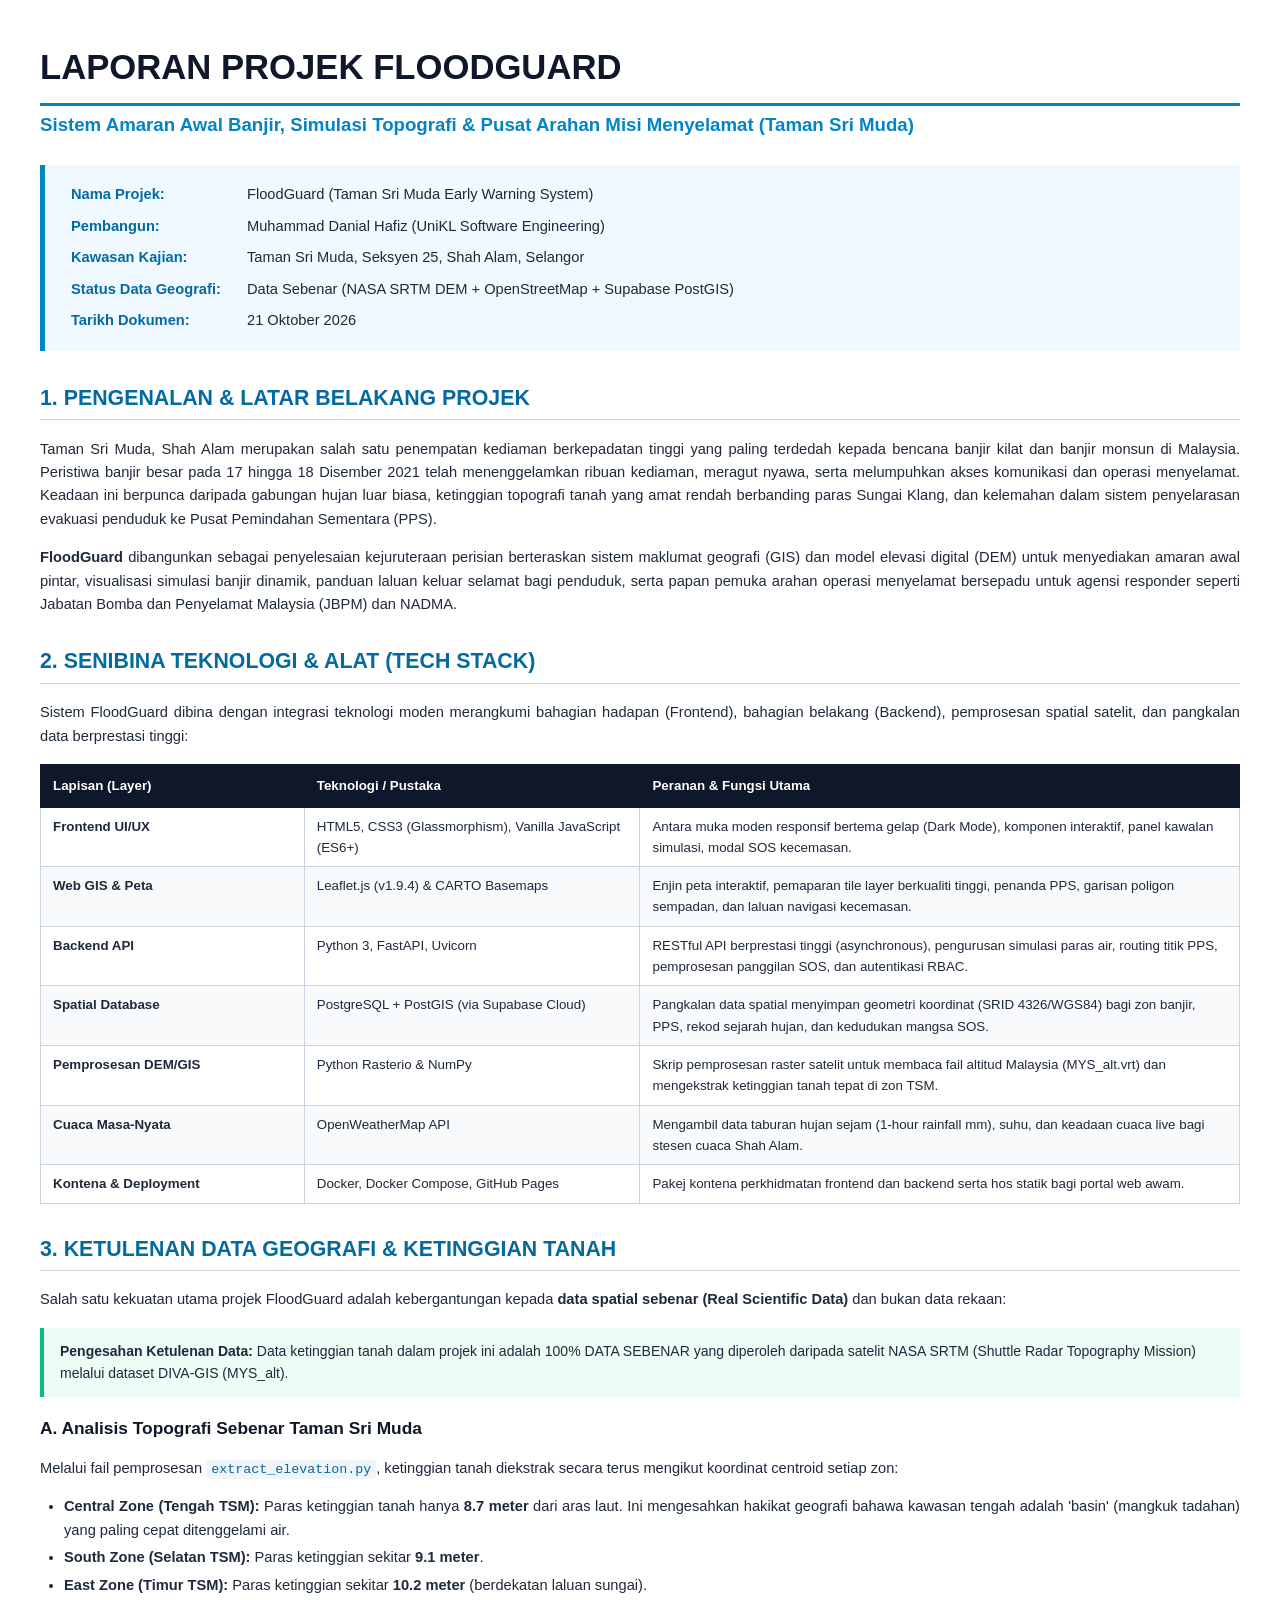
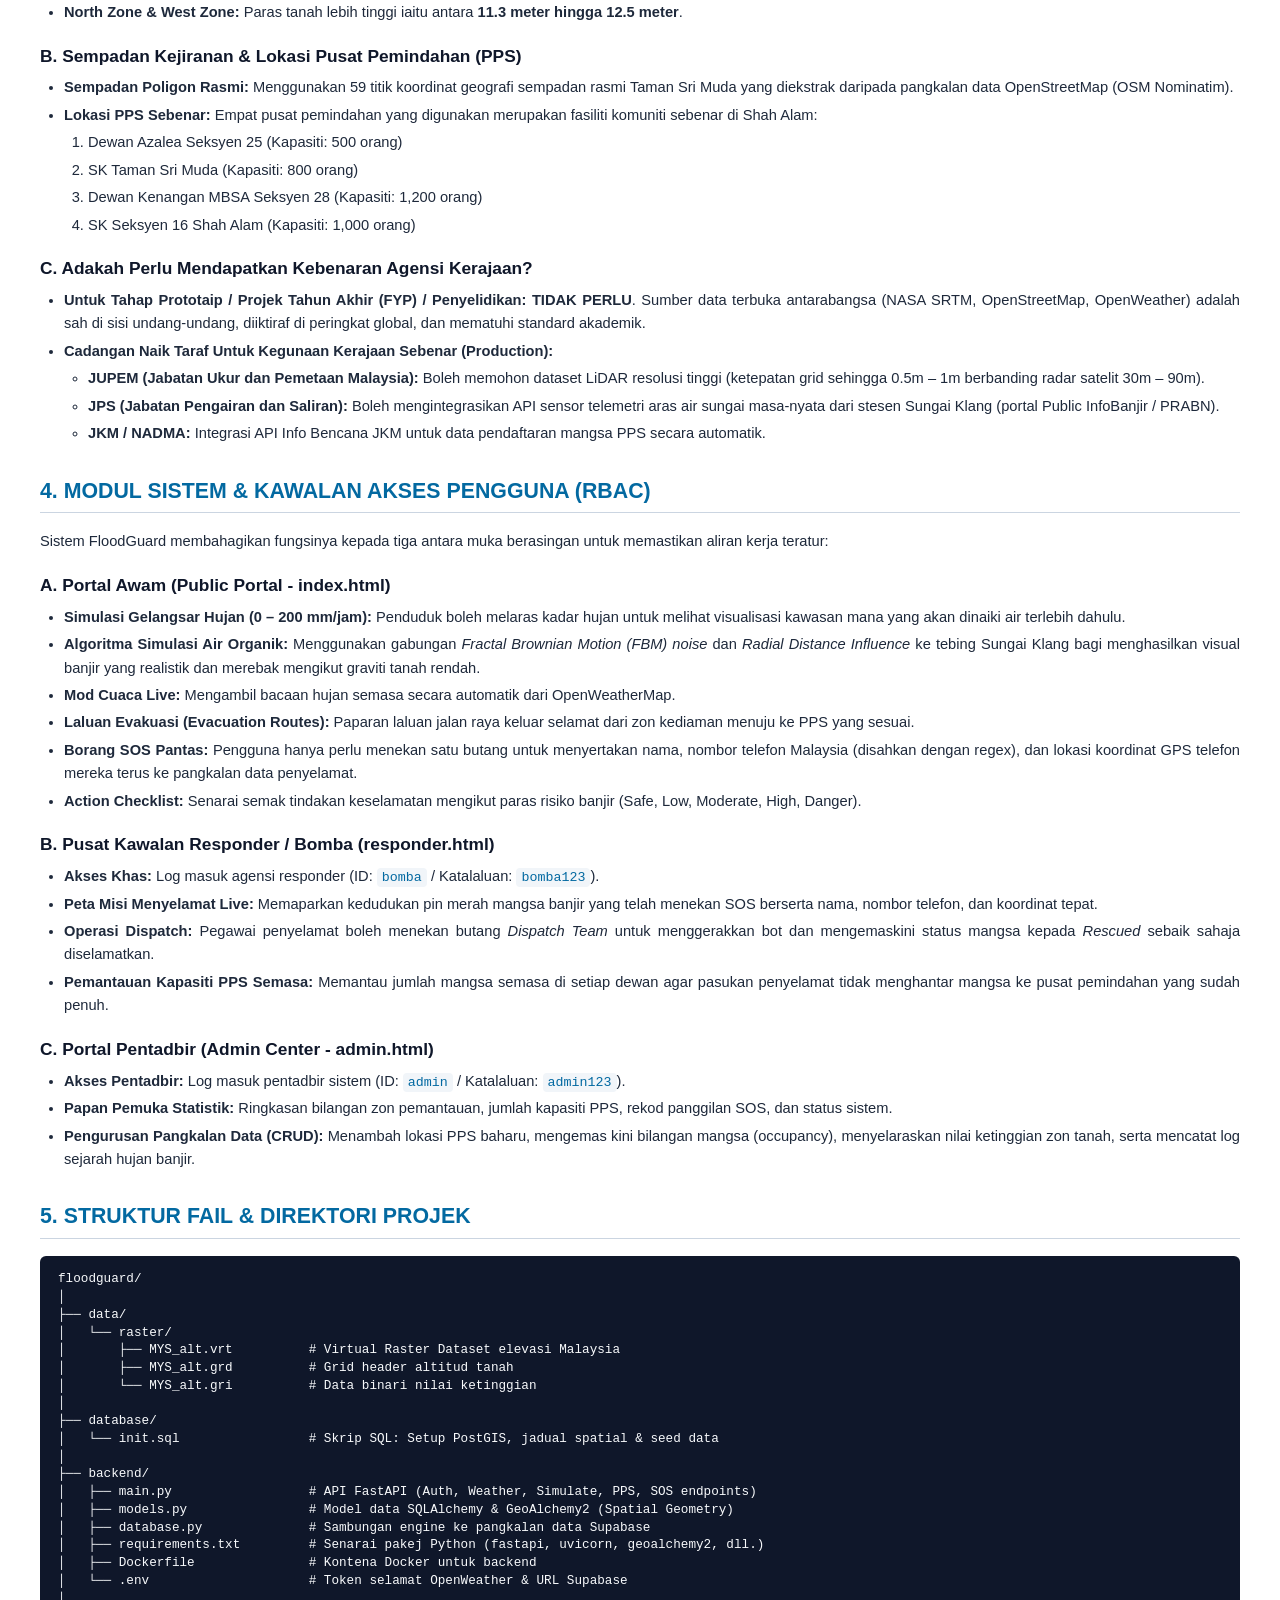
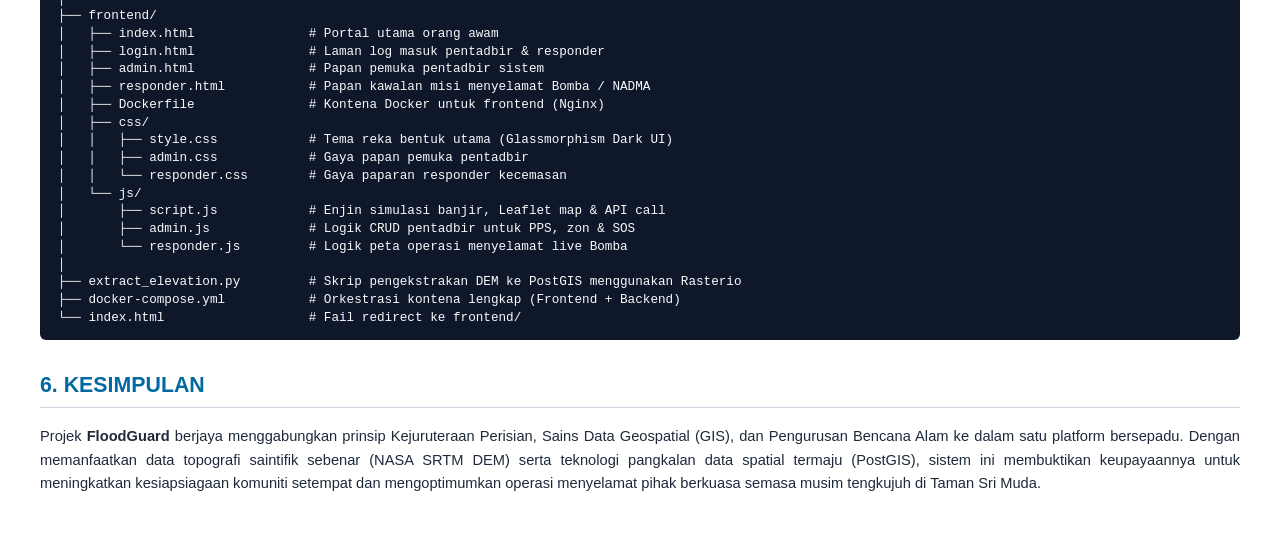
<file: Laporan_Projek_FloodGuard.html>
<!DOCTYPE html>
<html lang="ms">
<head>
<meta charset="UTF-8">
<title>Laporan Projek FloodGuard</title>
<style>
    body {
        font-family: 'Calibri', 'Segoe UI', Arial, sans-serif;
        color: #1e293b;
        line-height: 1.6;
        margin: 40px;
    }
    h1 {
        color: #0f172a;
        font-size: 26pt;
        border-bottom: 3px solid #0284c7;
        padding-bottom: 8px;
        margin-bottom: 4px;
    }
    .subtitle {
        color: #0284c7;
        font-size: 14pt;
        font-weight: bold;
        margin-top: 0;
        margin-bottom: 25px;
    }
    .meta-box {
        background-color: #f0f9ff;
        border-left: 5px solid #0284c7;
        padding: 14px 18px;
        margin-bottom: 30px;
        font-size: 11pt;
    }
    .meta-box table {
        border-collapse: collapse;
        width: 100%;
    }
    .meta-box td {
        padding: 4px 8px;
        border: none;
    }
    .meta-label {
        font-weight: bold;
        color: #0369a1;
        width: 160px;
    }
    h2 {
        color: #0369a1;
        font-size: 16pt;
        border-bottom: 1.5px solid #cbd5e1;
        padding-bottom: 4px;
        margin-top: 28px;
    }
    h3 {
        color: #0f172a;
        font-size: 13pt;
        margin-top: 18px;
        margin-bottom: 6px;
    }
    p, li {
        font-size: 11pt;
        text-align: justify;
    }
    ul, ol {
        margin-top: 4px;
        margin-bottom: 12px;
        padding-left: 24px;
    }
    li {
        margin-bottom: 4px;
    }
    table.content-table {
        width: 100%;
        border-collapse: collapse;
        margin: 16px 0 24px 0;
        font-size: 10pt;
    }
    table.content-table th {
        background-color: #0f172a;
        color: #ffffff;
        font-weight: bold;
        text-align: left;
        padding: 10px 12px;
        border: 1px solid #0f172a;
    }
    table.content-table td {
        padding: 8px 12px;
        border: 1px solid #cbd5e1;
        vertical-align: top;
    }
    table.content-table tr:nth-child(even) {
        background-color: #f8fafc;
    }
    .callout {
        background-color: #f1f5f9;
        border-left: 4px solid #64748b;
        padding: 12px 16px;
        margin: 16px 0;
        font-size: 10.5pt;
    }
    .callout-success {
        background-color: #ecfdf5;
        border-left: 4px solid #10b981;
    }
    .callout-info {
        background-color: #eff6ff;
        border-left: 4px solid #3b82f6;
    }
    code {
        font-family: 'Consolas', 'Courier New', monospace;
        background-color: #f1f5f9;
        padding: 2px 5px;
        border-radius: 4px;
        font-size: 10pt;
        color: #0369a1;
    }
    pre {
        background-color: #0f172a;
        color: #f8fafc;
        padding: 14px 18px;
        border-radius: 6px;
        font-family: 'Consolas', 'Courier New', monospace;
        font-size: 9.5pt;
        line-height: 1.4;
        overflow-x: auto;
    }
</style>
</head>
<body>

<h1>LAPORAN PROJEK FLOODGUARD</h1>
<div class="subtitle">Sistem Amaran Awal Banjir, Simulasi Topografi & Pusat Arahan Misi Menyelamat (Taman Sri Muda)</div>

<div class="meta-box">
    <table>
        <tr><td class="meta-label">Nama Projek:</td><td>FloodGuard (Taman Sri Muda Early Warning System)</td></tr>
        <tr><td class="meta-label">Pembangun:</td><td>Muhammad Danial Hafiz (UniKL Software Engineering)</td></tr>
        <tr><td class="meta-label">Kawasan Kajian:</td><td>Taman Sri Muda, Seksyen 25, Shah Alam, Selangor</td></tr>
        <tr><td class="meta-label">Status Data Geografi:</td><td>Data Sebenar (NASA SRTM DEM + OpenStreetMap + Supabase PostGIS)</td></tr>
        <tr><td class="meta-label">Tarikh Dokumen:</td><td>21 Oktober 2026</td></tr>
    </table>
</div>

<h2>1. PENGENALAN & LATAR BELAKANG PROJEK</h2>
<p>
    Taman Sri Muda, Shah Alam merupakan salah satu penempatan kediaman berkepadatan tinggi yang paling terdedah kepada bencana banjir kilat dan banjir monsun di Malaysia. Peristiwa banjir besar pada 17 hingga 18 Disember 2021 telah menenggelamkan ribuan kediaman, meragut nyawa, serta melumpuhkan akses komunikasi dan operasi menyelamat. Keadaan ini berpunca daripada gabungan hujan luar biasa, ketinggian topografi tanah yang amat rendah berbanding paras Sungai Klang, dan kelemahan dalam sistem penyelarasan evakuasi penduduk ke Pusat Pemindahan Sementara (PPS).
</p>
<p>
    <strong>FloodGuard</strong> dibangunkan sebagai penyelesaian kejuruteraan perisian berteraskan sistem maklumat geografi (GIS) dan model elevasi digital (DEM) untuk menyediakan amaran awal pintar, visualisasi simulasi banjir dinamik, panduan laluan keluar selamat bagi penduduk, serta papan pemuka arahan operasi menyelamat bersepadu untuk agensi responder seperti Jabatan Bomba dan Penyelamat Malaysia (JBPM) dan NADMA.
</p>

<h2>2. SENIBINA TEKNOLOGI & ALAT (TECH STACK)</h2>
<p>
    Sistem FloodGuard dibina dengan integrasi teknologi moden merangkumi bahagian hadapan (Frontend), bahagian belakang (Backend), pemprosesan spatial satelit, dan pangkalan data berprestasi tinggi:
</p>

<table class="content-table">
    <thead>
        <tr>
            <th style="width: 22%;">Lapisan (Layer)</th>
            <th style="width: 28%;">Teknologi / Pustaka</th>
            <th style="width: 50%;">Peranan & Fungsi Utama</th>
        </tr>
    </thead>
    <tbody>
        <tr>
            <td><strong>Frontend UI/UX</strong></td>
            <td>HTML5, CSS3 (Glassmorphism), Vanilla JavaScript (ES6+)</td>
            <td>Antara muka moden responsif bertema gelap (Dark Mode), komponen interaktif, panel kawalan simulasi, modal SOS kecemasan.</td>
        </tr>
        <tr>
            <td><strong>Web GIS & Peta</strong></td>
            <td>Leaflet.js (v1.9.4) & CARTO Basemaps</td>
            <td>Enjin peta interaktif, pemaparan tile layer berkualiti tinggi, penanda PPS, garisan poligon sempadan, dan laluan navigasi kecemasan.</td>
        </tr>
        <tr>
            <td><strong>Backend API</strong></td>
            <td>Python 3, FastAPI, Uvicorn</td>
            <td>RESTful API berprestasi tinggi (asynchronous), pengurusan simulasi paras air, routing titik PPS, pemprosesan panggilan SOS, dan autentikasi RBAC.</td>
        </tr>
        <tr>
            <td><strong>Spatial Database</strong></td>
            <td>PostgreSQL + PostGIS (via Supabase Cloud)</td>
            <td>Pangkalan data spatial menyimpan geometri koordinat (SRID 4326/WGS84) bagi zon banjir, PPS, rekod sejarah hujan, dan kedudukan mangsa SOS.</td>
        </tr>
        <tr>
            <td><strong>Pemprosesan DEM/GIS</strong></td>
            <td>Python Rasterio & NumPy</td>
            <td>Skrip pemprosesan raster satelit untuk membaca fail altitud Malaysia (MYS_alt.vrt) dan mengekstrak ketinggian tanah tepat di zon TSM.</td>
        </tr>
        <tr>
            <td><strong>Cuaca Masa-Nyata</strong></td>
            <td>OpenWeatherMap API</td>
            <td>Mengambil data taburan hujan sejam (1-hour rainfall mm), suhu, dan keadaan cuaca live bagi stesen cuaca Shah Alam.</td>
        </tr>
        <tr>
            <td><strong>Kontena & Deployment</strong></td>
            <td>Docker, Docker Compose, GitHub Pages</td>
            <td>Pakej kontena perkhidmatan frontend dan backend serta hos statik bagi portal web awam.</td>
        </tr>
    </tbody>
</table>

<h2>3. KETULENAN DATA GEOGRAFI & KETINGGIAN TANAH</h2>
<p>
    Salah satu kekuatan utama projek FloodGuard adalah kebergantungan kepada <strong>data spatial sebenar (Real Scientific Data)</strong> dan bukan data rekaan:
</p>

<div class="callout callout-success">
    <strong>Pengesahan Ketulenan Data:</strong> Data ketinggian tanah dalam projek ini adalah 100% DATA SEBENAR yang diperoleh daripada satelit NASA SRTM (Shuttle Radar Topography Mission) melalui dataset DIVA-GIS (MYS_alt).
</div>

<h3>A. Analisis Topografi Sebenar Taman Sri Muda</h3>
<p>
    Melalui fail pemprosesan <code>extract_elevation.py</code>, ketinggian tanah diekstrak secara terus mengikut koordinat centroid setiap zon:
</p>
<ul>
    <li><strong>Central Zone (Tengah TSM):</strong> Paras ketinggian tanah hanya <strong>8.7 meter</strong> dari aras laut. Ini mengesahkan hakikat geografi bahawa kawasan tengah adalah 'basin' (mangkuk tadahan) yang paling cepat ditenggelami air.</li>
    <li><strong>South Zone (Selatan TSM):</strong> Paras ketinggian sekitar <strong>9.1 meter</strong>.</li>
    <li><strong>East Zone (Timur TSM):</strong> Paras ketinggian sekitar <strong>10.2 meter</strong> (berdekatan laluan sungai).</li>
    <li><strong>North Zone & West Zone:</strong> Paras tanah lebih tinggi iaitu antara <strong>11.3 meter hingga 12.5 meter</strong>.</li>
</ul>

<h3>B. Sempadan Kejiranan & Lokasi Pusat Pemindahan (PPS)</h3>
<ul>
    <li><strong>Sempadan Poligon Rasmi:</strong> Menggunakan 59 titik koordinat geografi sempadan rasmi Taman Sri Muda yang diekstrak daripada pangkalan data OpenStreetMap (OSM Nominatim).</li>
    <li><strong>Lokasi PPS Sebenar:</strong> Empat pusat pemindahan yang digunakan merupakan fasiliti komuniti sebenar di Shah Alam:
        <ol>
            <li>Dewan Azalea Seksyen 25 (Kapasiti: 500 orang)</li>
            <li>SK Taman Sri Muda (Kapasiti: 800 orang)</li>
            <li>Dewan Kenangan MBSA Seksyen 28 (Kapasiti: 1,200 orang)</li>
            <li>SK Seksyen 16 Shah Alam (Kapasiti: 1,000 orang)</li>
        </ol>
    </li>
</ul>

<h3>C. Adakah Perlu Mendapatkan Kebenaran Agensi Kerajaan?</h3>
<ul>
    <li><strong>Untuk Tahap Prototaip / Projek Tahun Akhir (FYP) / Penyelidikan:</strong> <strong>TIDAK PERLU</strong>. Sumber data terbuka antarabangsa (NASA SRTM, OpenStreetMap, OpenWeather) adalah sah di sisi undang-undang, diiktiraf di peringkat global, dan mematuhi standard akademik.</li>
    <li><strong>Cadangan Naik Taraf Untuk Kegunaan Kerajaan Sebenar (Production):</strong>
        <ul>
            <li><strong>JUPEM (Jabatan Ukur dan Pemetaan Malaysia):</strong> Boleh memohon dataset LiDAR resolusi tinggi (ketepatan grid sehingga 0.5m – 1m berbanding radar satelit 30m – 90m).</li>
            <li><strong>JPS (Jabatan Pengairan dan Saliran):</strong> Boleh mengintegrasikan API sensor telemetri aras air sungai masa-nyata dari stesen Sungai Klang (portal Public InfoBanjir / PRABN).</li>
            <li><strong>JKM / NADMA:</strong> Integrasi API Info Bencana JKM untuk data pendaftaran mangsa PPS secara automatik.</li>
        </ul>
    </li>
</ul>

<h2>4. MODUL SISTEM & KAWALAN AKSES PENGGUNA (RBAC)</h2>
<p>
    Sistem FloodGuard membahagikan fungsinya kepada tiga antara muka berasingan untuk memastikan aliran kerja teratur:
</p>

<h3>A. Portal Awam (Public Portal - index.html)</h3>
<ul>
    <li><strong>Simulasi Gelangsar Hujan (0 – 200 mm/jam):</strong> Penduduk boleh melaras kadar hujan untuk melihat visualisasi kawasan mana yang akan dinaiki air terlebih dahulu.</li>
    <li><strong>Algoritma Simulasi Air Organik:</strong> Menggunakan gabungan <em>Fractal Brownian Motion (FBM) noise</em> dan <em>Radial Distance Influence</em> ke tebing Sungai Klang bagi menghasilkan visual banjir yang realistik dan merebak mengikut graviti tanah rendah.</li>
    <li><strong>Mod Cuaca Live:</strong> Mengambil bacaan hujan semasa secara automatik dari OpenWeatherMap.</li>
    <li><strong>Laluan Evakuasi (Evacuation Routes):</strong> Paparan laluan jalan raya keluar selamat dari zon kediaman menuju ke PPS yang sesuai.</li>
    <li><strong>Borang SOS Pantas:</strong> Pengguna hanya perlu menekan satu butang untuk menyertakan nama, nombor telefon Malaysia (disahkan dengan regex), dan lokasi koordinat GPS telefon mereka terus ke pangkalan data penyelamat.</li>
    <li><strong>Action Checklist:</strong> Senarai semak tindakan keselamatan mengikut paras risiko banjir (Safe, Low, Moderate, High, Danger).</li>
</ul>

<h3>B. Pusat Kawalan Responder / Bomba (responder.html)</h3>
<ul>
    <li><strong>Akses Khas:</strong> Log masuk agensi responder (ID: <code>bomba</code> / Katalaluan: <code>bomba123</code>).</li>
    <li><strong>Peta Misi Menyelamat Live:</strong> Memaparkan kedudukan pin merah mangsa banjir yang telah menekan SOS berserta nama, nombor telefon, dan koordinat tepat.</li>
    <li><strong>Operasi Dispatch:</strong> Pegawai penyelamat boleh menekan butang <em>Dispatch Team</em> untuk menggerakkan bot dan mengemaskini status mangsa kepada <em>Rescued</em> sebaik sahaja diselamatkan.</li>
    <li><strong>Pemantauan Kapasiti PPS Semasa:</strong> Memantau jumlah mangsa semasa di setiap dewan agar pasukan penyelamat tidak menghantar mangsa ke pusat pemindahan yang sudah penuh.</li>
</ul>

<h3>C. Portal Pentadbir (Admin Center - admin.html)</h3>
<ul>
    <li><strong>Akses Pentadbir:</strong> Log masuk pentadbir sistem (ID: <code>admin</code> / Katalaluan: <code>admin123</code>).</li>
    <li><strong>Papan Pemuka Statistik:</strong> Ringkasan bilangan zon pemantauan, jumlah kapasiti PPS, rekod panggilan SOS, dan status sistem.</li>
    <li><strong>Pengurusan Pangkalan Data (CRUD):</strong> Menambah lokasi PPS baharu, mengemas kini bilangan mangsa (occupancy), menyelaraskan nilai ketinggian zon tanah, serta mencatat log sejarah hujan banjir.</li>
</ul>

<h2>5. STRUKTUR FAIL & DIREKTORI PROJEK</h2>
<pre>
floodguard/
│
├── data/
│   └── raster/
│       ├── MYS_alt.vrt          # Virtual Raster Dataset elevasi Malaysia
│       ├── MYS_alt.grd          # Grid header altitud tanah
│       └── MYS_alt.gri          # Data binari nilai ketinggian
│
├── database/
│   └── init.sql                 # Skrip SQL: Setup PostGIS, jadual spatial & seed data
│
├── backend/
│   ├── main.py                  # API FastAPI (Auth, Weather, Simulate, PPS, SOS endpoints)
│   ├── models.py                # Model data SQLAlchemy & GeoAlchemy2 (Spatial Geometry)
│   ├── database.py              # Sambungan engine ke pangkalan data Supabase
│   ├── requirements.txt         # Senarai pakej Python (fastapi, uvicorn, geoalchemy2, dll.)
│   ├── Dockerfile               # Kontena Docker untuk backend
│   └── .env                     # Token selamat OpenWeather & URL Supabase
│
├── frontend/
│   ├── index.html               # Portal utama orang awam
│   ├── login.html               # Laman log masuk pentadbir & responder
│   ├── admin.html               # Papan pemuka pentadbir sistem
│   ├── responder.html           # Papan kawalan misi menyelamat Bomba / NADMA
│   ├── Dockerfile               # Kontena Docker untuk frontend (Nginx)
│   ├── css/
│   │   ├── style.css            # Tema reka bentuk utama (Glassmorphism Dark UI)
│   │   ├── admin.css            # Gaya papan pemuka pentadbir
│   │   └── responder.css        # Gaya paparan responder kecemasan
│   └── js/
│       ├── script.js            # Enjin simulasi banjir, Leaflet map & API call
│       ├── admin.js             # Logik CRUD pentadbir untuk PPS, zon & SOS
│       └── responder.js         # Logik peta operasi menyelamat live Bomba
│
├── extract_elevation.py         # Skrip pengekstrakan DEM ke PostGIS menggunakan Rasterio
├── docker-compose.yml           # Orkestrasi kontena lengkap (Frontend + Backend)
└── index.html                   # Fail redirect ke frontend/
</pre>

<h2>6. KESIMPULAN</h2>
<p>
    Projek <strong>FloodGuard</strong> berjaya menggabungkan prinsip Kejuruteraan Perisian, Sains Data Geospatial (GIS), dan Pengurusan Bencana Alam ke dalam satu platform bersepadu. Dengan memanfaatkan data topografi saintifik sebenar (NASA SRTM DEM) serta teknologi pangkalan data spatial termaju (PostGIS), sistem ini membuktikan keupayaannya untuk meningkatkan kesiapsiagaan komuniti setempat dan mengoptimumkan operasi menyelamat pihak berkuasa semasa musim tengkujuh di Taman Sri Muda.
</p>

</body>
</html>
</file>
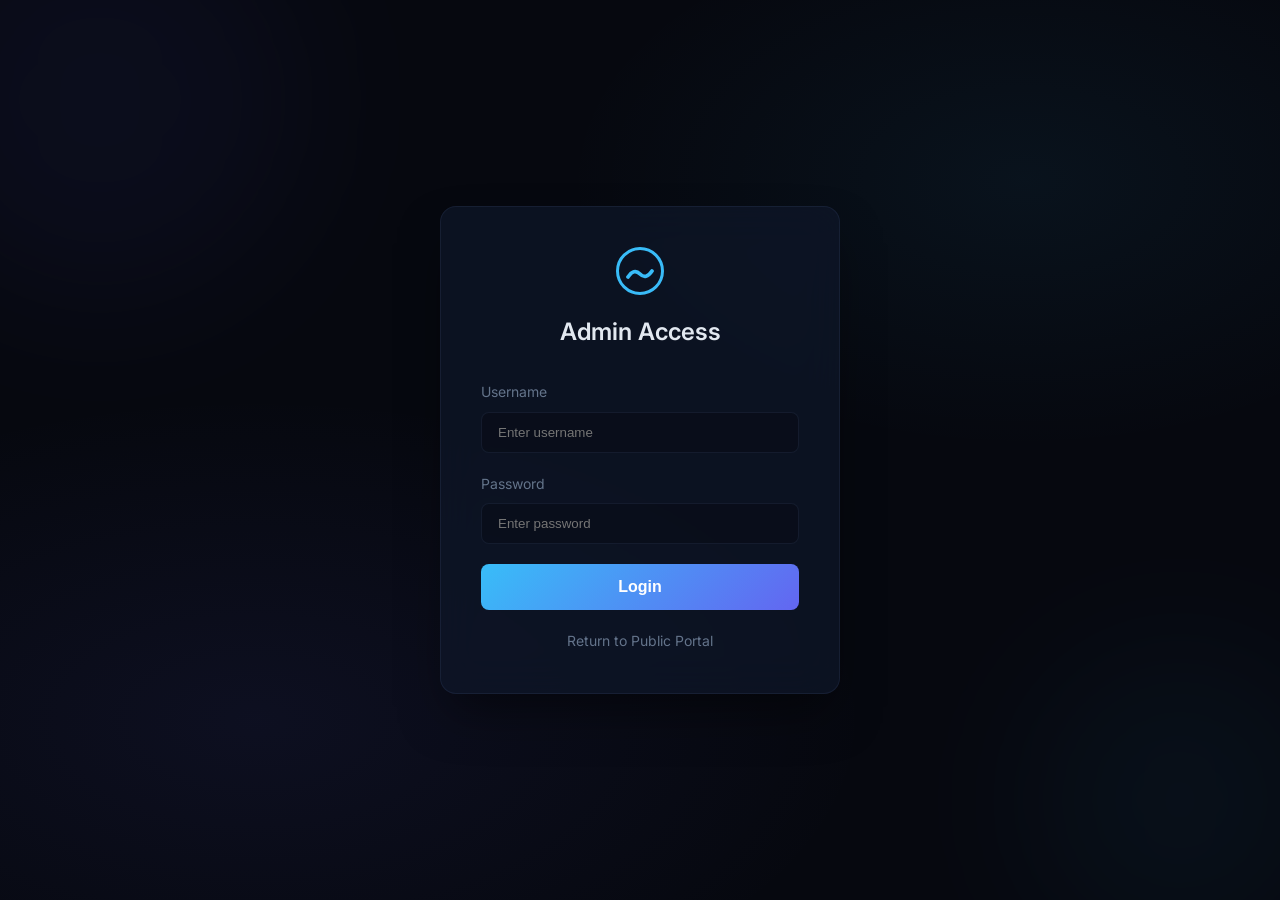
<file: frontend/admin.html>
<!DOCTYPE html>
<html lang="en">
<head>
    <meta charset="UTF-8">
    <meta name="viewport" content="width=device-width, initial-scale=1.0">
    <title>Admin Dashboard — FloodGuard KL</title>
    <meta name="description" content="FloodGuard System Administration Dashboard">
    <link href="https://fonts.googleapis.com/css2?family=Inter:wght@300;400;500;600;700&display=swap" rel="stylesheet">
    <link rel="stylesheet" href="css/style.css">
    <link rel="stylesheet" href="css/admin.css">
</head>
<body>
    <!-- Animated background -->
    <div class="bg-mesh"></div>
    <div class="bg-orbs">
        <div class="orb orb-1"></div>
        <div class="orb orb-2"></div>
        <div class="orb orb-3"></div>
    </div>

    <div class="app-shell admin-shell">
        <!-- Mobile sidebar overlay -->
        <div class="sidebar-overlay" id="sidebar-overlay"></div>

        <!-- Sidebar Navigation -->
        <aside class="admin-sidebar" id="admin-sidebar">
            <div class="header-brand">
                <div class="brand-icon">
                    <svg viewBox="0 0 32 32" fill="none" xmlns="http://www.w3.org/2000/svg">
                        <circle cx="16" cy="16" r="15" stroke="url(#brandGrad)" stroke-width="2"/>
                        <path d="M8 20 Q12 14 16 18 Q20 22 24 16" stroke="url(#brandGrad)" stroke-width="2.5" stroke-linecap="round" fill="none"/>
                        <path d="M8 24 Q12 18 16 22 Q20 26 24 20" stroke="url(#brandGrad2)" stroke-width="2" stroke-linecap="round" fill="none" opacity="0.6"/>
                        <defs>
                            <linearGradient id="brandGrad" x1="0" y1="0" x2="32" y2="32">
                                <stop stop-color="#38bdf8"/>
                                <stop offset="1" stop-color="#6366f1"/>
                            </linearGradient>
                            <linearGradient id="brandGrad2" x1="0" y1="0" x2="32" y2="32">
                                <stop stop-color="#818cf8"/>
                                <stop offset="1" stop-color="#c084fc"/>
                            </linearGradient>
                        </defs>
                    </svg>
                </div>
                <div>
                    <div class="brand-title">FloodGuard</div>
                    <div class="brand-subtitle">Admin Center</div>
                </div>
            </div>

            <nav class="admin-nav">
                <a href="#dashboard" class="nav-item active" data-target="dashboard">
                    <svg width="20" height="20" viewBox="0 0 24 24" fill="none" stroke="currentColor" stroke-width="2"><rect x="3" y="3" width="7" height="7"></rect><rect x="14" y="3" width="7" height="7"></rect><rect x="14" y="14" width="7" height="7"></rect><rect x="3" y="14" width="7" height="7"></rect></svg>
                    Dashboard
                </a>
                <a href="#zones" class="nav-item" data-target="zones">
                    <svg width="20" height="20" viewBox="0 0 24 24" fill="none" stroke="currentColor" stroke-width="2"><path d="M12 22s-8-4.5-8-11.8A8 8 0 0 1 12 2a8 8 0 0 1 8 8.2c0 7.3-8 11.8-8 11.8z"></path><circle cx="12" cy="10" r="3"></circle></svg>
                    Flood Zones
                </a>
                <a href="#pps" class="nav-item" data-target="pps">
                    <svg width="20" height="20" viewBox="0 0 24 24" fill="none" stroke="currentColor" stroke-width="2"><path d="M3 9l9-7 9 7v11a2 2 0 0 1-2 2H5a2 2 0 0 1-2-2z"></path><polyline points="9 22 9 12 15 12 15 22"></polyline></svg>
                    Evacuation Centers
                </a>
                <a href="#rescue" class="nav-item" data-target="rescue">
                    <svg width="20" height="20" viewBox="0 0 24 24" fill="none" stroke="currentColor" stroke-width="2" stroke-linecap="round" stroke-linejoin="round"><path d="M22 16.92v3a2 2 0 0 1-2.18 2 19.79 19.79 0 0 1-8.63-3.07 19.5 19.5 0 0 1-6-6 19.79 19.79 0 0 1-3.07-8.67A2 2 0 0 1 4.11 2h3a2 2 0 0 1 2 1.72 12.84 12.84 0 0 0 .7 2.81 2 2 0 0 1-.45 2.11L8.09 9.91a16 16 0 0 0 6 6l1.27-1.27a2 2 0 0 1 2.11-.45 12.84 12.84 0 0 0 2.81.7A2 2 0 0 1 22 16.92z"></path></svg>
                    Rescue Dispatch (SOS)
                </a>
                <a href="#history" class="nav-item" data-target="history">
                    <svg width="20" height="20" viewBox="0 0 24 24" fill="none" stroke="currentColor" stroke-width="2"><polyline points="22 12 18 12 15 21 9 3 6 12 2 12"></polyline></svg>
                    Rainfall History
                </a>
                <a href="#" class="nav-item back-link" id="btn-logout">
                    <svg width="20" height="20" viewBox="0 0 24 24" fill="none" stroke="currentColor" stroke-width="2"><path d="M9 21H5a2 2 0 0 1-2-2V5a2 2 0 0 1 2-2h4"></path><polyline points="16 17 21 12 16 7"></polyline><line x1="21" y1="12" x2="9" y2="12"></line></svg>
                    Logout
                </a>
            </nav>
        </aside>

        <!-- Main Content Area -->
        <main class="admin-main">
            <!-- Topbar -->
            <header class="admin-topbar">
                <!-- Hamburger (mobile only) -->
                <button class="hamburger-btn" id="hamburger-btn" aria-label="Open menu" aria-expanded="false">
                    <svg width="22" height="22" viewBox="0 0 24 24" fill="none" stroke="currentColor" stroke-width="2" stroke-linecap="round">
                        <line x1="3" y1="6" x2="21" y2="6"/>
                        <line x1="3" y1="12" x2="21" y2="12"/>
                        <line x1="3" y1="18" x2="21" y2="18"/>
                    </svg>
                </button>

                <h1 id="page-title">Dashboard Overview</h1>

                <div class="admin-profile">
                    <div class="status-indicator">
                        <span class="pulse-dot green"></span> System Online
                    </div>
                    <div class="avatar">A</div>
                </div>
            </header>

            <!-- Dashboard View -->
            <section id="view-dashboard" class="admin-view active-view">
                <div class="stats-grid">
                    <div class="stat-card">
                        <div class="stat-title">Monitored Zones</div>
                        <div class="stat-value" id="stat-zones">--</div>
                        <div class="stat-desc">Active geospatial tracking</div>
                    </div>
                    <div class="stat-card">
                        <div class="stat-title">Evacuation Centers</div>
                        <div class="stat-value" id="stat-pps">--</div>
                        <div class="stat-desc">PPS locations registered</div>
                    </div>
                    <div class="stat-card">
                        <div class="stat-title">Historical Logs</div>
                        <div class="stat-value" id="stat-history">--</div>
                        <div class="stat-desc">Rainfall events recorded</div>
                    </div>
                </div>
            </section>

            <!-- Zones View -->
            <section id="view-zones" class="admin-view">
                <div class="table-card">
                    <div class="card-header">
                        <h2>Topographic Flood Zones</h2>
                        <button class="btn btn-sm">Refresh</button>
                    </div>
                    <div class="table-container">
                        <table class="admin-table">
                            <thead>
                                <tr>
                                    <th>ID</th>
                                    <th>Zone Name</th>
                                    <th>Elevation (m)</th>
                                    <th>Status</th>
                                </tr>
                            </thead>
                            <tbody id="table-zones">
                                <tr><td colspan="4" class="text-center">Loading data...</td></tr>
                            </tbody>
                        </table>
                    </div>
                </div>
            </section>

            <!-- PPS View -->
            <section id="view-pps" class="admin-view">
                <div class="table-card">
                    <div class="card-header">
                        <h2>Evacuation Centers (PPS)</h2>
                        <button class="btn btn-sm" id="btn-add-pps">Add New PPS</button>
                    </div>
                    <div class="table-container">
                        <table class="admin-table">
                            <thead>
                                <tr>
                                    <th>ID</th>
                                    <th>Center Name</th>
                                    <th>Capacity</th>
                                    <th>Occupancy</th>
                                    <th>Status</th>
                                    <th>Actions</th>
                                </tr>
                            </thead>
                            <tbody id="table-pps">
                                <tr><td colspan="6" class="text-center">Loading data...</td></tr>
                            </tbody>
                        </table>
                    </div>
                </div>
            </section>

            <!-- Rescue Dispatch View -->
            <section id="view-rescue" class="admin-view">
                <div class="table-card">
                    <div class="card-header">
                        <h2>Incoming SOS Requests</h2>
                    </div>
                    <div class="table-container">
                        <table class="admin-table">
                            <thead>
                                <tr>
                                    <th>Time</th>
                                    <th>Victim Info</th>
                                    <th>Coordinates</th>
                                    <th>Status</th>
                                    <th>Actions</th>
                                </tr>
                            </thead>
                            <tbody id="table-sos">
                                <tr><td colspan="5" class="text-center">Loading data...</td></tr>
                            </tbody>
                        </table>
                    </div>
                </div>
            </section>

            <!-- History View -->
            <section id="view-history" class="admin-view">
                <div class="table-card">
                    <div class="card-header">
                        <h2>Rainfall &amp; Flood History</h2>
                    </div>
                    <div class="table-container">
                        <table class="admin-table">
                            <thead>
                                <tr>
                                    <th>Date</th>
                                    <th>Rainfall (mm)</th>
                                    <th>Impact Description</th>
                                </tr>
                            </thead>
                            <tbody id="table-history">
                                <tr><td colspan="3" class="text-center">Loading data...</td></tr>
                            </tbody>
                        </table>
                    </div>
                </div>
            </section>
        </main>
    </div>

    <!-- Add PPS Modal -->
    <div class="modal-overlay" id="modal-pps">
        <div class="modal-content">
            <h2>Add Evacuation Center</h2>
            <form id="form-add-pps">
                <div class="modal-field">
                    <label for="pps_name">Center Name</label>
                    <input type="text" id="pps_name" placeholder="e.g. Dewan Azalea Seksyen 25" required>
                </div>
                <div class="modal-field">
                    <label for="pps_capacity">Capacity (Pax)</label>
                    <input type="number" id="pps_capacity" placeholder="e.g. 500" required>
                </div>
                <div class="modal-row">
                    <div class="modal-field">
                        <label for="pps_lat">Latitude</label>
                        <input type="number" step="any" id="pps_lat" placeholder="3.1234" required>
                    </div>
                    <div class="modal-field">
                        <label for="pps_lng">Longitude</label>
                        <input type="number" step="any" id="pps_lng" placeholder="101.5678" required>
                    </div>
                </div>
                <div class="modal-actions">
                    <button type="button" class="btn" id="btn-cancel-modal">Cancel</button>
                    <button type="submit" class="btn">Save Center</button>
                </div>
            </form>
        </div>
    </div>

    <!-- Update PPS Occupancy Modal -->
    <div class="modal-overlay" id="modal-update-pax">
        <div class="modal-content">
            <h2>Update Occupancy</h2>
            <form id="form-update-pax">
                <input type="hidden" id="update_pps_id">
                <div class="modal-field">
                    <label for="current_pax">Current Victim Count (Pax)</label>
                    <input type="number" id="current_pax" required>
                </div>
                <div class="modal-actions">
                    <button type="button" class="btn" id="btn-cancel-pax">Cancel</button>
                    <button type="submit" class="btn">Update</button>
                </div>
            </form>
        </div>
    </div>

    <!-- Toast Notification Container -->
    <div id="toast-container" class="toast-container"></div>

    <script src="js/admin.js"></script>
</body>
</html>
</file>
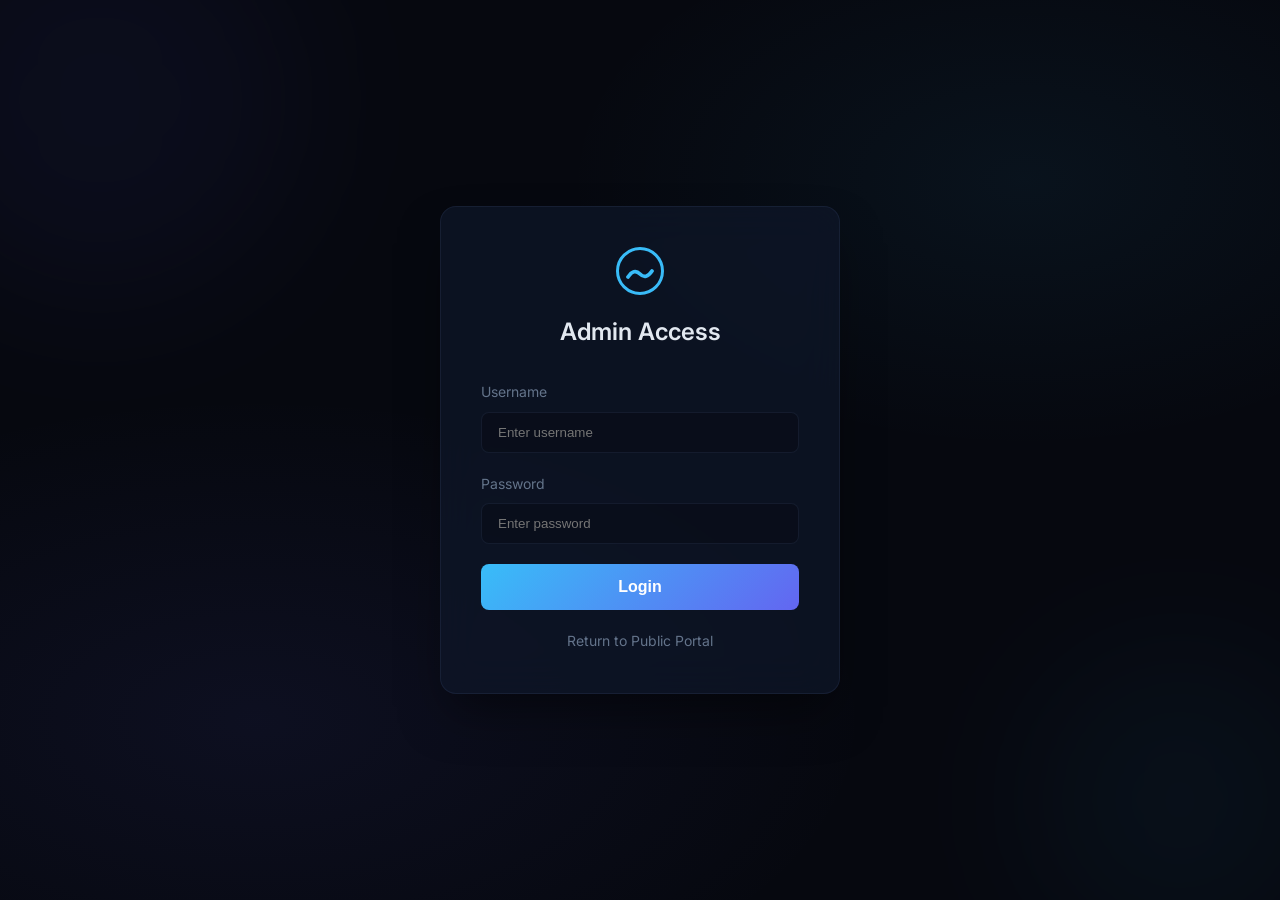
<file: frontend/login.html>
<!DOCTYPE html>
<html lang="en">
<head>
    <meta charset="UTF-8">
    <meta name="viewport" content="width=device-width, initial-scale=1.0">
    <title>Admin Login — FloodGuard KL</title>
    <link href="https://fonts.googleapis.com/css2?family=Inter:wght@300;400;500;600;700&display=swap" rel="stylesheet">
    <link rel="stylesheet" href="css/style.css">
    <style>
        body {
            display: flex;
            align-items: center;
            justify-content: center;
            height: 100vh;
            margin: 0;
            overflow: hidden;
        }
        .login-card {
            background: rgba(15, 23, 42, 0.7);
            backdrop-filter: blur(20px);
            border: 1px solid var(--border);
            padding: 40px;
            border-radius: 16px;
            width: 100%;
            max-width: 400px;
            box-shadow: 0 25px 50px -12px rgba(0, 0, 0, 0.5);
            position: relative;
            z-index: 10;
        }
        .brand {
            text-align: center;
            margin-bottom: 30px;
        }
        .brand svg { width: 48px; height: 48px; margin-bottom: 10px; }
        .brand h1 { margin: 0; font-size: 1.5rem; font-weight: 600; }
        .form-group { margin-bottom: 20px; }
        .form-group label {
            display: block;
            margin-bottom: 8px;
            color: var(--text-muted);
            font-size: 0.875rem;
        }
        .form-group input {
            width: 100%;
            padding: 12px 16px;
            background: rgba(0, 0, 0, 0.2);
            border: 1px solid var(--border);
            border-radius: 8px;
            color: white;
            outline: none;
            transition: all 0.2s;
            box-sizing: border-box;
        }
        .form-group input:focus {
            border-color: #38bdf8;
            box-shadow: 0 0 0 2px rgba(56, 189, 248, 0.2);
        }
        .btn-login {
            width: 100%;
            padding: 14px;
            background: linear-gradient(135deg, #38bdf8, #6366f1);
            color: white;
            border: none;
            border-radius: 8px;
            font-weight: 600;
            cursor: pointer;
            transition: opacity 0.2s;
            font-size: 1rem;
        }
        .btn-login:hover { opacity: 0.9; }
        #error-msg {
            color: #ef4444;
            font-size: 0.875rem;
            margin-top: 10px;
            text-align: center;
            display: none;
        }
        .back-link {
            display: block;
            text-align: center;
            margin-top: 20px;
            color: var(--text-muted);
            text-decoration: none;
            font-size: 0.875rem;
        }
        .back-link:hover { color: white; }
    </style>
</head>
<body>
    <div class="bg-mesh"></div>
    <div class="bg-orbs">
        <div class="orb orb-1"></div>
        <div class="orb orb-2"></div>
    </div>

    <div class="login-card">
        <div class="brand">
            <svg viewBox="0 0 32 32" fill="none" xmlns="http://www.w3.org/2000/svg">
                <circle cx="16" cy="16" r="15" stroke="url(#brandGrad)" stroke-width="2"/>
                <path d="M8 20 Q12 14 16 18 Q20 22 24 16" stroke="url(#brandGrad)" stroke-width="2.5" stroke-linecap="round" fill="none"/>
                <defs>
                    <linearGradient id="brandGrad" x1="0" y1="0" x2="32" y2="32">
                        <stop stop-color="#38bdf8"/><stop offset="1" stop-color="#6366f1"/>
                    </linearGradient>
                </defs>
            </svg>
            <h1>Admin Access</h1>
        </div>
        <form id="login-form">
            <div class="form-group">
                <label>Username</label>
                <input type="text" id="username" required placeholder="Enter username">
            </div>
            <div class="form-group">
                <label>Password</label>
                <input type="password" id="password" required placeholder="Enter password">
            </div>
            <button type="submit" class="btn-login">Login</button>
            <div id="error-msg">Invalid credentials</div>
        </form>
        <a href="index.html" class="back-link">Return to Public Portal</a>
    </div>

    <script>
        document.getElementById('login-form').addEventListener('submit', async (e) => {
            e.preventDefault();
            const btn = document.querySelector('.btn-login');
            btn.textContent = 'Authenticating...';
            
            const payload = {
                username: document.getElementById('username').value,
                password: document.getElementById('password').value
            };
            
            try {
                const res = await fetch('http://localhost:8000/admin/login', {
                    method: 'POST',
                    headers: {'Content-Type': 'application/json'},
                    body: JSON.stringify(payload)
                });
                
                if (res.ok) {
                    const data = await res.json();
                    sessionStorage.setItem('admin_token', data.token);
                    if (data.role === 'responder') {
                        window.location.href = 'responder.html';
                    } else {
                        window.location.href = 'admin.html';
                    }
                    return;
                } else if (res.status === 404) {
                    // Port 8000 is occupied by another app or endpoint missing -> fallback
                    throw new Error('Endpoint not found');
                } else {
                    document.getElementById('error-msg').textContent = 'Invalid credentials';
                    document.getElementById('error-msg').style.display = 'block';
                    btn.textContent = 'Login';
                }
            } catch(e) {
                // FALLBACK ZERO-BACKEND UNTUK GITHUB PAGES & OFFLINE
                if (payload.username === 'admin' && payload.password === 'admin123') {
                    console.warn("Backend API offline or unreachable. Using Mock Login for Admin.");
                    sessionStorage.setItem('admin_token', 'mock-admin-token');
                    window.location.href = 'admin.html';
                } else if (payload.username === 'bomba' && payload.password === 'bomba123') {
                    console.warn("Backend API offline or unreachable. Using Mock Login for Responder.");
                    sessionStorage.setItem('admin_token', 'mock-responder-token');
                    window.location.href = 'responder.html';
                } else {
                    document.getElementById('error-msg').textContent = 'Invalid credentials';
                    document.getElementById('error-msg').style.display = 'block';
                    btn.textContent = 'Login';
                }
            }
        });
    </script>
</body>
</html>
</file>
<file: frontend/css/style.css>
/* ============================================
   FloodGuard — Premium Dark UI
   ============================================ */

:root {
    --bg-deep: #06080f;
    --bg-surface: rgba(15, 20, 35, 0.75);
    --bg-card: rgba(20, 27, 48, 0.65);
    --bg-card-hover: rgba(28, 36, 62, 0.8);
    --border: rgba(100, 120, 180, 0.12);
    --border-glow: rgba(99, 102, 241, 0.25);
    --text-primary: #e2e8f0;
    --text-secondary: #94a3b8;
    --text-muted: #64748b;
    --accent: #6366f1;
    --accent-light: #818cf8;
    --cyan: #38bdf8;
    --safe: #34d399;
    --low: #60a5fa;
    --moderate: #f59e0b;
    --high: #ef4444;
    --radius: 16px;
    --radius-sm: 10px;
    --font: 'Inter', -apple-system, sans-serif;
    --mono: 'JetBrains Mono', monospace;
}

*, *::before, *::after { box-sizing: border-box; margin: 0; padding: 0; }

html { height: 100%; }

body {
    font-family: var(--font);
    background: var(--bg-deep);
    color: var(--text-primary);
    line-height: 1.6;
    height: 100%;
    overflow: hidden;
    -webkit-font-smoothing: antialiased;
    -webkit-tap-highlight-color: transparent;
}

/* ---- Animated Background ---- */
.bg-mesh {
    position: fixed; inset: 0; z-index: 0;
    background:
        radial-gradient(ellipse 80% 60% at 20% 80%, rgba(99,102,241,0.08) 0%, transparent 60%),
        radial-gradient(ellipse 60% 50% at 80% 20%, rgba(56,189,248,0.06) 0%, transparent 60%),
        radial-gradient(ellipse 90% 80% at 50% 50%, rgba(6,8,15,1) 0%, rgba(6,8,15,1) 100%);
}

.bg-orbs { position: fixed; inset: 0; z-index: 0; pointer-events: none; overflow: hidden; }

.orb {
    position: absolute; border-radius: 50%;
    filter: blur(80px); opacity: 0.4;
    animation: orb-float 20s ease-in-out infinite;
}
.orb-1 { width: 400px; height: 400px; background: rgba(99,102,241,0.15); top: -100px; left: -100px; }
.orb-2 { width: 300px; height: 300px; background: rgba(56,189,248,0.12); bottom: -50px; right: -50px; animation-delay: -7s; animation-duration: 25s; }
.orb-3 { width: 200px; height: 200px; background: rgba(52,211,153,0.1); top: 40%; left: 30%; animation-delay: -12s; animation-duration: 30s; }

@keyframes orb-float {
    0%, 100% { transform: translate(0, 0) scale(1); }
    33% { transform: translate(30px, -20px) scale(1.05); }
    66% { transform: translate(-20px, 15px) scale(0.95); }
}

/* ---- App Shell ---- */
.app-shell {
    position: relative; z-index: 1;
    display: flex; flex-direction: column;
    height: 100vh;
    padding: 12px 16px;
    gap: 12px;
}

/* ---- Header ---- */
.app-header {
    display: flex; align-items: center; gap: 16px;
    padding: 10px 20px;
    background: var(--bg-card);
    border: 1px solid var(--border);
    border-radius: var(--radius);
    backdrop-filter: blur(20px);
    animation: fadeSlideDown 0.6s ease-out;
}

@keyframes fadeSlideDown {
    from { opacity: 0; transform: translateY(-12px); }
    to { opacity: 1; transform: translateY(0); }
}

.header-brand { display: flex; align-items: center; gap: 12px; }

.brand-icon {
    width: 36px; height: 36px;
    animation: brand-spin 30s linear infinite;
}
@keyframes brand-spin {
    from { transform: rotate(0deg); } to { transform: rotate(360deg); }
}

.brand-text { display: flex; flex-direction: column; line-height: 1.2; }
.brand-name {
    font-size: 1.15rem; font-weight: 800;
    background: linear-gradient(135deg, #38bdf8, #6366f1);
    -webkit-background-clip: text; -webkit-text-fill-color: transparent;
    background-clip: text;
}
.brand-sub { font-size: 0.68rem; color: var(--text-muted); font-weight: 500; letter-spacing: 0.04em; }

.header-status { margin-left: auto; }

.status-pill {
    display: flex; align-items: center; gap: 6px;
    padding: 5px 14px;
    background: rgba(52,211,153,0.08);
    border: 1px solid rgba(52,211,153,0.2);
    border-radius: 20px;
    font-size: 0.72rem; font-weight: 600;
    color: var(--safe);
}
.status-dot {
    width: 7px; height: 7px; border-radius: 50%;
    background: var(--safe);
    box-shadow: 0 0 6px var(--safe);
    animation: pulse-dot 2s ease-in-out infinite;
}
@keyframes pulse-dot {
    0%, 100% { opacity: 1; } 50% { opacity: 0.4; }
}

.header-nav { display: flex; gap: 4px; }

.nav-link {
    display: flex; align-items: center; gap: 6px;
    padding: 7px 14px;
    text-decoration: none;
    font-size: 0.78rem; font-weight: 600;
    color: var(--text-secondary);
    border-radius: var(--radius-sm);
    transition: all 0.25s ease;
}
.nav-link:hover { color: var(--text-primary); background: rgba(255,255,255,0.04); }
.nav-link.active {
    color: var(--accent-light);
    background: rgba(99,102,241,0.1);
    border: 1px solid rgba(99,102,241,0.15);
}

/* ---- Main Layout ---- */
.app-main {
    display: flex; gap: 12px;
    flex: 1; min-height: 0;
    animation: fadeIn 0.8s ease-out 0.2s both;
}
@keyframes fadeIn { from { opacity: 0; } to { opacity: 1; } }

/* ---- Sidebar ---- */
.sidebar {
    width: 340px; min-width: 340px;
    display: flex; flex-direction: column; gap: 10px;
    overflow-y: auto;
    scrollbar-width: thin;
    scrollbar-color: rgba(99,102,241,0.3) transparent;
}
.sidebar::-webkit-scrollbar { width: 4px; }
.sidebar::-webkit-scrollbar-thumb { background: rgba(99,102,241,0.3); border-radius: 4px; }

/* ---- Panel (Glass Card) ---- */
.panel {
    background: var(--bg-card);
    border: 1px solid var(--border);
    border-radius: var(--radius);
    padding: 18px;
    backdrop-filter: blur(20px);
    transition: border-color 0.3s ease, box-shadow 0.3s ease;
}
.panel:hover {
    border-color: var(--border-glow);
    box-shadow: 0 0 20px rgba(99,102,241,0.06);
}

.panel-header { display: flex; align-items: center; gap: 12px; margin-bottom: 16px; }

.panel-icon {
    width: 36px; height: 36px; min-width: 36px;
    border-radius: var(--radius-sm);
    display: flex; align-items: center; justify-content: center;
}
.panel-icon--blue { background: rgba(56,189,248,0.1); color: var(--cyan); }
.panel-icon--green { background: rgba(52,211,153,0.1); color: var(--safe); }

.panel-title { font-size: 0.9rem; font-weight: 700; color: var(--text-primary); }
.panel-subtitle { font-size: 0.7rem; color: var(--text-muted); font-weight: 400; }

/* ---- Rainfall Display ---- */
.rainfall-display {
    text-align: center;
    margin-bottom: 16px;
}
.rainfall-value-wrap {
    display: flex; align-items: baseline; justify-content: center; gap: 4px;
}
.rainfall-number {
    font-family: var(--mono);
    font-size: 2.8rem; font-weight: 600;
    background: linear-gradient(135deg, var(--cyan), var(--accent-light));
    -webkit-background-clip: text; -webkit-text-fill-color: transparent;
    background-clip: text;
    line-height: 1;
    transition: all 0.3s ease;
}
.rainfall-unit {
    font-size: 0.8rem; color: var(--text-muted); font-weight: 500;
}

.rainfall-bar-track {
    width: 100%; height: 4px;
    background: rgba(255,255,255,0.06);
    border-radius: 4px;
    margin-top: 10px;
    overflow: hidden;
}
.rainfall-bar-fill {
    height: 100%; width: 0%;
    border-radius: 4px;
    background: linear-gradient(90deg, var(--cyan), var(--accent), var(--moderate), var(--high));
    transition: width 0.4s ease;
}

/* ---- Slider ---- */
.slider-wrap { margin-bottom: 16px; touch-action: none; }

.slider {
    width: 100%; height: 6px;
    -webkit-appearance: none; appearance: none;
    background: rgba(255,255,255,0.06);
    border-radius: 6px;
    outline: none;
    cursor: pointer;
}
.slider::-webkit-slider-thumb {
    -webkit-appearance: none; appearance: none;
    width: 26px; height: 26px;
    border-radius: 50%;
    background: linear-gradient(135deg, var(--cyan), var(--accent));
    border: 2px solid rgba(255,255,255,0.3);
    box-shadow: 0 0 12px rgba(99,102,241,0.4);
    cursor: pointer;
    transition: transform 0.2s, box-shadow 0.2s;
}
.slider::-webkit-slider-thumb:hover {
    transform: scale(1.15);
    box-shadow: 0 0 20px rgba(99,102,241,0.6);
}
.slider::-moz-range-thumb {
    width: 26px; height: 26px;
    border-radius: 50%;
    background: linear-gradient(135deg, var(--cyan), var(--accent));
    border: 2px solid rgba(255,255,255,0.3);
    box-shadow: 0 0 12px rgba(99,102,241,0.4);
    cursor: pointer;
}

.slider-ticks {
    display: flex; justify-content: space-between;
    margin-top: 6px;
    font-size: 0.62rem; color: var(--text-muted);
    font-family: var(--mono);
}

/* ---- Risk Card ---- */
.risk-card {
    position: relative;
    border-radius: var(--radius-sm);
    overflow: hidden;
}
.risk-card-inner {
    display: flex; align-items: center; gap: 12px;
    padding: 12px 14px;
    background: rgba(52,211,153,0.06);
    border: 1px solid rgba(52,211,153,0.15);
    border-radius: var(--radius-sm);
    position: relative; z-index: 1;
    transition: all 0.4s ease;
}
.risk-icon { font-size: 1.5rem; transition: transform 0.3s; }
.risk-label { font-size: 0.68rem; color: var(--text-muted); font-weight: 500; text-transform: uppercase; letter-spacing: 0.06em; display: block; }
.risk-value {
    font-size: 1.05rem; font-weight: 800;
    transition: color 0.3s;
}
.risk-glow {
    position: absolute; inset: 0;
    border-radius: var(--radius-sm);
    opacity: 0; transition: opacity 0.5s;
    z-index: 0;
}

/* Risk States */
.risk-card[data-risk="safe"] .risk-card-inner { background: rgba(52,211,153,0.06); border-color: rgba(52,211,153,0.15); }
.risk-card[data-risk="safe"] .risk-value { color: var(--safe); }

.risk-card[data-risk="low"] .risk-card-inner { background: rgba(96,165,250,0.06); border-color: rgba(96,165,250,0.15); }
.risk-card[data-risk="low"] .risk-value { color: var(--low); }

.risk-card[data-risk="moderate"] .risk-card-inner { background: rgba(245,158,11,0.08); border-color: rgba(245,158,11,0.2); }
.risk-card[data-risk="moderate"] .risk-value { color: var(--moderate); }

.risk-card[data-risk="high"] .risk-card-inner {
    background: rgba(239,68,68,0.1); border-color: rgba(239,68,68,0.3);
    animation: risk-pulse 1.5s ease-in-out infinite;
}
.risk-card[data-risk="high"] .risk-value { color: var(--high); }
.risk-card[data-risk="high"] .risk-glow {
    opacity: 1;
    background: radial-gradient(ellipse at center, rgba(239,68,68,0.1), transparent 70%);
}
.risk-card[data-risk="high"] .risk-icon { animation: shake 0.6s ease-in-out infinite; }

@keyframes risk-pulse {
    0%, 100% { box-shadow: 0 0 0 0 rgba(239,68,68,0); }
    50% { box-shadow: 0 0 20px rgba(239,68,68,0.15); }
}
@keyframes shake {
    0%, 100% { transform: rotate(0); }
    25% { transform: rotate(-5deg); }
    75% { transform: rotate(5deg); }
}

/* ---- Checklist ---- */
.checklist { list-style: none; }

.checklist li {
    display: flex; align-items: center; gap: 10px;
    padding: 10px 12px;
    border-radius: var(--radius-sm);
    font-size: 0.8rem; font-weight: 500;
    color: var(--text-secondary);
    transition: all 0.25s ease;
    animation: fadeSlideUp 0.4s ease-out both;
    border: 1px solid transparent;
}
.checklist li:hover {
    background: rgba(255,255,255,0.03);
    border-color: var(--border);
    color: var(--text-primary);
}

.checklist li::before {
    content: "✓";
    display: flex; align-items: center; justify-content: center;
    width: 20px; height: 20px; min-width: 20px;
    border-radius: 6px;
    background: rgba(99,102,241,0.12);
    color: var(--accent-light);
    font-size: 0.65rem; font-weight: 700;
}

@keyframes fadeSlideUp {
    from { opacity: 0; transform: translateY(8px); }
    to { opacity: 1; transform: translateY(0); }
}
.checklist li:nth-child(1) { animation-delay: 0s; }
.checklist li:nth-child(2) { animation-delay: 0.08s; }
.checklist li:nth-child(3) { animation-delay: 0.16s; }

/* ---- Sidebar Footer ---- */
.sidebar-footer {
    display: grid; grid-template-columns: 1fr 1fr 1fr;
    gap: 6px; margin-top: auto;
}
.footer-stat {
    background: var(--bg-card);
    border: 1px solid var(--border);
    border-radius: var(--radius-sm);
    padding: 10px;
    text-align: center;
    backdrop-filter: blur(10px);
}
.footer-stat-label {
    display: block;
    font-size: 0.58rem; font-weight: 600;
    color: var(--text-muted);
    text-transform: uppercase;
    letter-spacing: 0.06em;
    margin-bottom: 3px;
}
.footer-stat-value {
    font-size: 0.72rem; font-weight: 700;
    color: var(--text-primary);
}

/* ---- Map ---- */
.map-wrapper { flex: 1; min-width: 0; display: flex; }

.map-chrome {
    flex: 1; display: flex; flex-direction: column;
    background: var(--bg-card);
    border: 1px solid var(--border);
    border-radius: var(--radius);
    overflow: hidden;
    backdrop-filter: blur(20px);
    position: relative;            /* anchor for mobile legend toggle */
}

.map-chrome-top {
    display: flex; align-items: center; justify-content: space-between;
    padding: 10px 16px;
    border-bottom: 1px solid var(--border);
}

.map-title-badge {
    display: flex; align-items: center; gap: 6px;
    font-size: 0.78rem; font-weight: 700;
    color: var(--text-primary);
}
.map-title-badge svg { color: var(--accent-light); }

.map-badges { display: flex; gap: 8px; }
.map-badge {
    display: flex; align-items: center; gap: 5px;
    font-size: 0.65rem; font-weight: 600;
    color: var(--text-muted);
    padding: 3px 10px;
    background: rgba(255,255,255,0.03);
    border-radius: 12px;
    border: 1px solid var(--border);
}
.badge-dot {
    width: 6px; height: 6px; border-radius: 50%;
}
.badge-dot.green { background: var(--safe); box-shadow: 0 0 4px var(--safe); }
.badge-dot.red { background: var(--high); box-shadow: 0 0 4px var(--high); animation: pulse-dot 1s ease-in-out infinite; }

#map {
    flex: 1; width: 100%;
    z-index: 1;
    background: #0a0f1a;
}

/* ---- Map Legend (Leaflet Control) ---- */
.map-legend {
    background: rgba(12, 17, 32, 0.94) !important;
    color: #e2e8f0;
    padding: 12px 14px;
    border-radius: 14px !important;
    font-family: var(--font);
    font-size: 0.75rem;
    backdrop-filter: blur(16px);
    border: 1px solid rgba(100,120,180,0.22) !important;
    width: 240px;
    box-shadow: 0 8px 32px rgba(0,0,0,0.45);
    max-height: calc(100% - 20px);
    overflow-y: auto;
    scrollbar-width: thin;
    scrollbar-color: rgba(100,120,180,0.35) transparent;
    transition: all 0.25s ease;
}

.map-legend::-webkit-scrollbar {
    width: 4px;
}
.map-legend::-webkit-scrollbar-thumb {
    background: rgba(100,120,180,0.35);
    border-radius: 4px;
}

.legend-header {
    display: flex;
    align-items: center;
    justify-content: space-between;
    cursor: pointer;
    user-select: none;
    padding-bottom: 2px;
}

.legend-header:hover .legend-toggle-btn {
    background: rgba(56, 189, 248, 0.18);
    color: #38bdf8;
    border-color: rgba(56, 189, 248, 0.35);
}

.legend-toggle-btn {
    font-size: 0.65rem;
    color: #94a3b8;
    background: rgba(255,255,255,0.06);
    border: 1px solid rgba(255,255,255,0.12);
    border-radius: 4px;
    padding: 2px 6px;
    line-height: 1;
    transition: all 0.2s ease;
}

.legend-title {
    font-weight: 700;
    font-size: 0.82rem;
    background: linear-gradient(135deg, #38bdf8, #818cf8);
    -webkit-background-clip: text; -webkit-text-fill-color: transparent;
    background-clip: text;
    letter-spacing: 0.02em;
}

.legend-subtitle {
    font-weight: 600;
    margin: 8px 0 6px 0;
    font-size: 0.74rem;
    color: #93c5fd;
    display: flex;
    align-items: center;
    gap: 6px;
}

.legend-item {
    display: flex; align-items: center; gap: 8px;
    margin-bottom: 5px;
    font-size: 0.72rem;
    color: #cbd5e1;
}
.legend-item span {
    display: inline-block;
    width: 18px; height: 12px;
    border-radius: 3px;
    flex-shrink: 0;
}

.legend-clickable {
    cursor: pointer;
    padding: 2px 4px;
    border-radius: 4px;
    transition: all 0.15s ease;
}
.legend-clickable:hover {
    background: rgba(255, 255, 255, 0.08);
    color: #38bdf8;
    transform: translateX(2px);
}

.legend-divider {
    border-top: 1px solid rgba(100,120,180,0.12);
    margin: 8px 0;
}
.legend-note {
    font-size: 0.64rem;
    color: var(--text-muted);
    margin-top: 6px;
    font-style: italic;
}

/* ---- Map overlays ---- */
.area-label {
    background: rgba(99,102,241,0.85) !important;
    border: none !important;
    border-radius: 8px;
    color: #e0f2fe !important;
    font-family: var(--font);
    font-weight: 700;
    font-size: 0.75rem;
    padding: 3px 10px;
    box-shadow: 0 2px 12px rgba(99,102,241,0.3);
    pointer-events: none;
}
.area-label::before { display: none; }

/* PPS Markers */
.pps-marker {
    display: flex; align-items: center; justify-content: center;
    border-radius: 50%;
    font-size: 17px;
    border: 2.5px solid rgba(255,255,255,0.9);
    box-shadow: 0 3px 14px rgba(0,0,0,0.4), 0 0 8px rgba(99,102,241,0.2);
    cursor: pointer;
    transition: transform 0.25s ease, box-shadow 0.25s ease;
}
.pps-marker:hover {
    transform: scale(1.2);
    box-shadow: 0 4px 20px rgba(0,0,0,0.5), 0 0 16px rgba(99,102,241,0.4);
}
.pps-marker.primary   { width: 38px; height: 38px; background: linear-gradient(135deg, #dc2626, #ef4444); }
.pps-marker.secondary { width: 34px; height: 34px; background: linear-gradient(135deg, #d97706, #f59e0b); }

/* PPS Popup */
.pps-popup { font-family: var(--font); min-width: 200px; }
.pps-popup-title { font-weight: 700; font-size: 0.92rem; margin-bottom: 6px; color: #0f172a; }
.pps-popup-tag {
    display: inline-block; border-radius: 20px; padding: 2px 10px;
    font-size: 0.74rem; font-weight: 600; margin-bottom: 8px;
}
.pps-popup-tag.primary   { background: #fef2f2; color: #dc2626; }
.pps-popup-tag.secondary { background: #fffbeb; color: #d97706; }
.pps-popup-row  { font-size: 0.8rem; margin-bottom: 4px; color: #475569; }
.pps-popup-note { font-size: 0.72rem; color: #94a3b8; margin-top: 6px; }

/* Zone Labels */
.zone-label {
    font-family: var(--font);
    font-size: 0.7rem; font-weight: 700;
    padding: 3px 10px;
    border-radius: 12px;
    border: 2px solid;
    background: rgba(12,17,32,0.8);
    color: inherit;
    white-space: nowrap;
    pointer-events: none;
    box-shadow: 0 2px 8px rgba(0,0,0,0.3);
    backdrop-filter: blur(8px);
}

/* Route origin pulse */
.route-origin {
    width: 14px; height: 14px;
    border-radius: 50%;
    border: 2.5px solid rgba(255,255,255,0.9);
    box-shadow: 0 0 0 0 rgba(255,255,255,0.7);
    animation: pulse-ring 1.4s ease-out infinite;
}
.route-origin.high { animation-duration: 0.7s; }
@keyframes pulse-ring {
    0%   { box-shadow: 0 0 0 0 rgba(255,255,255,0.5); }
    70%  { box-shadow: 0 0 0 10px rgba(255,255,255,0); }
    100% { box-shadow: 0 0 0 0 rgba(255,255,255,0); }
}

/* Route popup */
.route-popup { font-family: var(--font); min-width: 190px; }
.route-popup-title { font-weight: 700; font-size: 0.88rem; margin-bottom: 6px; }
.route-popup-dest  { font-size: 0.82rem; color: #334155; margin-bottom: 3px; }
.route-popup-cap   { font-size: 0.76rem; color: #64748b; margin-bottom: 8px; }
.route-popup-urgent {
    font-size: 0.78rem; font-weight: 600;
    padding: 5px 10px; border-radius: 8px;
}
.route-popup-urgent.high     { background: #fef2f2; color: #dc2626; }
.route-popup-urgent.moderate { background: #fffbeb; color: #d97706; }
.route-popup-urgent.low      { background: #f0fdf4; color: #16a34a; }

/* ---- Leaflet overrides for dark theme ---- */
.leaflet-control-zoom a {
    background: rgba(12,17,32,0.9) !important;
    color: #94a3b8 !important;
    border-color: rgba(100,120,180,0.15) !important;
    backdrop-filter: blur(10px);
}
.leaflet-control-zoom a:hover {
    background: rgba(20,27,48,0.95) !important;
    color: #e2e8f0 !important;
}
.leaflet-control-attribution {
    background: rgba(12,17,32,0.8) !important;
    color: #475569 !important;
    font-size: 0.6rem;
    backdrop-filter: blur(10px);
}
.leaflet-control-attribution a { color: #64748b !important; }

/* ---- Leaflet Layer Control Styling ---- */
.leaflet-control-layers {
    background: rgba(12, 17, 32, 0.92) !important;
    border: 1px solid rgba(100, 120, 180, 0.25) !important;
    border-radius: 12px !important;
    color: #e2e8f0 !important;
    backdrop-filter: blur(12px);
    box-shadow: 0 4px 20px rgba(0, 0, 0, 0.45) !important;
    font-family: var(--font);
    font-size: 0.8rem;
    padding: 8px 12px !important;
}
.leaflet-control-layers-toggle {
    filter: invert(1) brightness(0.9);
}
.leaflet-control-layers-expanded {
    min-width: 190px;
}
.leaflet-control-layers label {
    margin-bottom: 5px;
    display: flex;
    align-items: center;
    gap: 8px;
    cursor: pointer;
    font-size: 0.78rem;
    font-weight: 500;
}
.leaflet-control-layers label:hover {
    color: #38bdf8;
}
.leaflet-control-layers input[type="radio"] {
    accent-color: #38bdf8;
    cursor: pointer;
}

/* ---- Leaflet Top Controls Position (Avoid overlapping zone-filter-bar) ---- */
.leaflet-top {
    top: 46px !important;
}

/* ---- Interactive Zone Filter Bar ---- */
.zone-filter-bar {
    position: absolute;
    top: 52px;
    left: 12px;
    z-index: 500;
    display: flex;
    align-items: center;
    gap: 5px;
    background: rgba(12, 17, 32, 0.92);
    backdrop-filter: blur(14px);
    border: 1px solid rgba(100, 120, 180, 0.25);
    border-radius: 24px;
    padding: 4px 8px;
    box-shadow: 0 4px 20px rgba(0,0,0,0.4);
    max-width: calc(100% - 24px);
    overflow-x: auto;
    -webkit-overflow-scrolling: touch;
    scrollbar-width: none;
}
.zone-filter-bar::-webkit-scrollbar {
    display: none;
}
.zone-filter-label {
    font-size: 0.70rem;
    color: #94a3b8;
    font-weight: 600;
    margin-right: 4px;
    white-space: nowrap;
}
.zone-pill {
    background: rgba(255,255,255,0.06);
    border: 1px solid rgba(255,255,255,0.12);
    border-radius: 16px;
    color: #cbd5e1;
    font-family: var(--font);
    font-size: 0.70rem;
    font-weight: 600;
    padding: 3px 10px;
    cursor: pointer;
    transition: all 0.2s ease;
    white-space: nowrap;
}
.zone-pill:hover {
    background: rgba(255,255,255,0.15);
    color: #fff;
    transform: translateY(-1px);
}
.zone-pill.active {
    background: var(--pill-color, #38bdf8);
    color: #fff;
    border-color: var(--pill-color, #38bdf8);
    box-shadow: 0 0 10px var(--pill-color, #38bdf8);
}

/* ---- Focused Route Banner ---- */
.route-focus-banner {
    position: absolute;
    top: 94px;
    left: 12px;
    z-index: 500;
    display: flex;
    align-items: center;
    gap: 12px;
    background: rgba(15, 23, 42, 0.95);
    border-left: 4px solid var(--accent, #38bdf8);
    border-radius: 8px;
    padding: 7px 14px;
    font-family: var(--font);
    font-size: 0.76rem;
    color: #f1f5f9;
    box-shadow: 0 4px 20px rgba(0,0,0,0.5);
    backdrop-filter: blur(10px);
}
.route-focus-banner b { color: #38bdf8; }
.route-focus-reset {
    background: rgba(255,255,255,0.12);
    border: none;
    color: #cbd5e1;
    border-radius: 4px;
    padding: 3px 8px;
    font-size: 0.70rem;
    cursor: pointer;
    font-family: var(--font);
    font-weight: 600;
    transition: all 0.2s;
}
.route-focus-reset:hover {
    background: rgba(239, 68, 68, 0.3);
    color: #fca5a5;
}

/* ---- Flowing Route Animation ---- */
@keyframes dashFlow {
    to {
        stroke-dashoffset: -32;
    }
}
.evac-route {
    animation: dashFlow 1.2s linear infinite;
}


/* ---- Mobile Panel Toggle Button ---- */
.mobile-fab {
    display: none;
    position: fixed;
    bottom: 24px;
    left: 50%;
    transform: translateX(-50%);
    z-index: 9999;
    align-items: center;
    gap: 8px;
    padding: 12px 22px;
    background: linear-gradient(135deg, var(--accent), var(--cyan));
    color: #fff;
    border: none;
    border-radius: 30px;
    font-family: var(--font);
    font-size: 0.82rem;
    font-weight: 700;
    cursor: pointer;
    box-shadow: 0 6px 24px rgba(99,102,241,0.5);
    transition: transform 0.2s ease, box-shadow 0.2s ease;
    letter-spacing: 0.03em;
    white-space: nowrap;
}
.mobile-fab:active { transform: translateX(-50%) scale(0.95); }
.mobile-fab svg { flex-shrink: 0; }

/* ---- Mobile Drawer Overlay ---- */
.mobile-overlay {
    display: none;
    position: fixed;
    inset: 0;
    background: rgba(0,0,0,0.55);
    z-index: 1500;
    backdrop-filter: blur(4px);
    opacity: 0;
    pointer-events: none;          /* FIX: don't block map touches when hidden */
    transition: opacity 0.3s ease;
}
.mobile-overlay.active {
    opacity: 1;
    pointer-events: auto;          /* only intercept touches when actually visible */
}
/* ============================================================
   FIRST RESPONDER FEATURES
   ============================================================ */
.sos-btn {
    position: fixed;
    top: 24px;
    right: 50%;
    transform: translateX(50%);
    background: #ef4444;
    color: white;
    border: none;
    padding: 12px 24px;
    border-radius: 30px;
    font-weight: 700;
    font-size: 1rem;
    display: flex;
    align-items: center;
    gap: 8px;
    box-shadow: 0 4px 15px rgba(239, 68, 68, 0.4);
    cursor: pointer;
    z-index: 1000;
    animation: pulse-sos 2s infinite;
    transition: all 0.3s ease;
}
.sos-btn:hover {
    background: #dc2626;
    transform: translateX(50%) scale(1.05);
}
@keyframes pulse-sos {
    0% { box-shadow: 0 0 0 0 rgba(239, 68, 68, 0.7); }
    70% { box-shadow: 0 0 0 10px rgba(239, 68, 68, 0); }
    100% { box-shadow: 0 0 0 0 rgba(239, 68, 68, 0); }
}

.pax-bar-container {
    width: 100%;
    height: 6px;
    background: rgba(255,255,255,0.1);
    border-radius: 3px;
    margin-top: 8px;
    overflow: hidden;
}
.pax-bar-fill {
    height: 100%;
    border-radius: 3px;
    transition: width 0.3s ease;
}

@media (max-width: 768px) {
    .sos-btn {
        top: 20px;
        right: 20px;
        transform: none;
        padding: 10px 16px;
        font-size: 0.9rem;
    }
    .sos-btn:hover {
        transform: scale(1.05);
    }
}

/* ---- Mobile Drawer (Bottom Sheet) ---- */
.mobile-drawer {
    display: none;
    position: fixed;
    bottom: 0; left: 0; right: 0;
    z-index: 2000;
    background: rgba(12,17,32,0.98);
    border-top: 1px solid var(--border-glow);
    border-radius: 22px 22px 0 0;
    padding: 0;
    transform: translateY(100%);
    transition: transform 0.38s cubic-bezier(0.32, 0.72, 0, 1);
    backdrop-filter: blur(30px);
    max-height: 80vh;
    overflow: hidden;
    flex-direction: column;
}
.mobile-drawer.active { transform: translateY(0); }

/* Hide SOS button completely when drawer or overlay is active */
.mobile-drawer.active ~ .sos-btn,
.mobile-overlay.active ~ .sos-btn {
    opacity: 0 !important;
    pointer-events: none !important;
    visibility: hidden !important;
    transform: translateY(-20px) !important;
    transition: opacity 0.25s ease, transform 0.25s ease, visibility 0.25s;
}

.drawer-handle-bar {
    display: flex;
    justify-content: center;
    align-items: center;
    padding: 14px 0 6px;
    flex-shrink: 0;
}
.drawer-handle-bar::after {
    content: '';
    width: 40px; height: 4px;
    background: rgba(255,255,255,0.2);
    border-radius: 4px;
}

.drawer-title {
    display: flex;
    align-items: center;
    justify-content: space-between;
    padding: 0 20px 12px;
    flex-shrink: 0;
}
.drawer-title-text {
    font-size: 0.92rem;
    font-weight: 700;
    background: linear-gradient(135deg, var(--cyan), var(--accent-light));
    -webkit-background-clip: text; -webkit-text-fill-color: transparent;
    background-clip: text;
}
.drawer-close {
    width: 30px; height: 30px;
    display: flex; align-items: center; justify-content: center;
    background: rgba(255,255,255,0.07);
    border: 1px solid var(--border);
    border-radius: 50%;
    cursor: pointer;
    color: var(--text-muted);
    transition: background 0.2s;
}
.drawer-close:hover { background: rgba(255,255,255,0.12); color: var(--text-primary); }

.drawer-content {
    overflow-y: auto;
    padding: 0 16px 24px;
    flex: 1;
    scrollbar-width: thin;
    scrollbar-color: rgba(99,102,241,0.3) transparent;
}
.drawer-content::-webkit-scrollbar { width: 4px; }
.drawer-content::-webkit-scrollbar-thumb { background: rgba(99,102,241,0.3); border-radius: 4px; }

/* ---- Responsive ---- */
@media (max-width: 900px) {
    .app-main { flex-direction: column; }
    .sidebar { width: 100%; min-width: 0; flex-direction: row; flex-wrap: wrap; }
    .sidebar .panel { flex: 1; min-width: 280px; }
    .sidebar-footer { grid-template-columns: 1fr 1fr 1fr; }
    .map-wrapper { min-height: 380px; }
    .header-status { display: none; }
    .brand-sub { display: none; }
}

@media (max-width: 640px) {
    /* App shell */
    .app-shell { padding: 8px 8px 0; gap: 8px; }

    /* Header */
    .app-header { padding: 10px 14px; gap: 10px; }
    .header-status { display: none; }
    .brand-sub { display: none; }
    .nav-link span.nav-label { display: none; }
    .nav-link { padding: 8px 10px; }

    /* Hide desktop sidebar, show mobile drawer elements */
    .sidebar { display: none !important; }
    .map-wrapper { flex: 1; }
    .app-main { flex: 1; min-height: 0; }

    .mobile-fab { display: flex; }
    .mobile-drawer { display: flex; }
    .mobile-overlay { display: block; }

    /* Map takes full space except header */
    .app-main { gap: 0; }
    #map { min-height: 0; }

    /* Hide obstructive Leaflet legend on mobile */
    .map-legend { display: none !important; }

    /* Mobile legend toggle pill */
    .mobile-legend-toggle {
        display: flex !important;
    }

    /* Map chrome top badges collapse */
    .map-badges { gap: 4px; }
    .map-badge { font-size: 0.6rem; padding: 3px 7px; }

    /* Raise zoom +- and map layer icon up slightly below the focus route bar on mobile */
    .leaflet-top {
        top: 45px !important;
    }
    .leaflet-control-zoom,
    .leaflet-control-layers {
        margin: 5px 10px !important;
    }

    /* Move focus route bar down to give a comfortable gap from top header */
    .zone-filter-bar {
        top: 52px;
        left: 8px;
        max-width: calc(100% - 16px);
        padding: 3px 6px;
        gap: 4px;
    }
    .zone-filter-label {
        font-size: 0.65rem;
        margin-right: 2px;
    }
    .zone-pill {
        font-size: 0.66rem;
        padding: 2.5px 7px;
    }

    /* Reposition route guidance banner above mobile buttons */
    .route-focus-banner {
        top: auto;
        bottom: 78px;
        left: 10px;
        right: 10px;
        justify-content: space-between;
        padding: 6px 12px;
        font-size: 0.70rem;
        border-radius: 12px;
    }

    /* Drawer panels */
    .drawer-content .panel { margin-bottom: 10px; }
    .drawer-content .sidebar-footer { grid-template-columns: 1fr 1fr 1fr; margin-top: 0; }

    /* Larger slider thumb for touch */
    .slider { height: 8px; }
    .slider::-webkit-slider-thumb { width: 30px; height: 30px; }
    .slider::-moz-range-thumb { width: 30px; height: 30px; }

    /* Rainfall number slightly smaller */
    .rainfall-number { font-size: 2.2rem; }

    /* Checklist items more spacious for touch */
    .checklist li { padding: 12px 12px; }
}

/* ---- Mobile Legend Toggle (pill button on map) ---- */
.mobile-legend-toggle {
    align-items: center;
    gap: 5px;
    padding: 6px 12px;
    background: rgba(12,17,32,0.88);
    border: 1px solid var(--border-glow);
    border-radius: 20px;
    font-family: var(--font);
    font-size: 0.68rem;
    font-weight: 600;
    color: var(--text-secondary);
    cursor: pointer;
    backdrop-filter: blur(12px);
    box-shadow: 0 2px 12px rgba(0,0,0,0.4);
    transition: background 0.2s, color 0.2s;
    white-space: nowrap;
    user-select: none;
}
.mobile-legend-toggle:active { background: rgba(99,102,241,0.2); color: var(--text-primary); }
.mobile-legend-toggle svg { flex-shrink: 0; }

@media (min-width: 641px) {
    .mobile-legend-toggle { display: none !important; }
}

/* ---- Mobile Legend Popup ---- */
.mobile-legend-popup {
    position: absolute;
    bottom: calc(100% + 10px);
    right: 0;
    width: 220px;
    background: rgba(15, 23, 42, 0.95);
    backdrop-filter: blur(12px);
    border: 1px solid rgba(255,255,255,0.1);
    border-radius: 12px;
    padding: 14px;
    box-shadow: 0 8px 32px rgba(0,0,0,0.5);
    animation: legend-pop 0.3s cubic-bezier(0.175, 0.885, 0.32, 1.275) forwards;
    transform-origin: bottom right;
}

@keyframes legend-pop {
    from { opacity: 0; transform: scale(0.88); }
    to   { opacity: 1; transform: scale(1); }
}
.mobile-legend-popup .legend-title {
    font-weight: 700;
    margin-bottom: 8px;
    font-size: 0.8rem;
    background: linear-gradient(135deg, #38bdf8, #818cf8);
    -webkit-background-clip: text; -webkit-text-fill-color: transparent;
    background-clip: text;
}
.mobile-legend-popup .legend-item {
    display: flex; align-items: center; gap: 8px;
    margin-bottom: 4px;
    font-size: 0.7rem;
    color: #cbd5e1;
}
.mobile-legend-popup .legend-item span {
    display: inline-block;
    width: 16px; height: 10px;
    border-radius: 3px;
    flex-shrink: 0;
}
.mobile-legend-popup .legend-divider {
    border-top: 1px solid rgba(100,120,180,0.15);
    margin: 8px 0;
}
.mobile-legend-popup .legend-note {
    font-size: 0.62rem;
    color: var(--text-muted);
    margin-top: 6px;
    font-style: italic;
}

/* =========================================
   Live Weather Widget & Toggle
   ========================================= */
.mode-toggle-wrap {
    display: flex; align-items: center; justify-content: center; gap: 12px;
    background: rgba(15, 23, 42, 0.4); padding: 12px;
    border-radius: 12px; border: 1px solid rgba(255,255,255,0.05);
}
.mode-label {
    font-size: 0.8rem; font-weight: 600; color: #64748b; transition: color 0.3s;
}
.mode-label.active {
    color: #38bdf8; text-shadow: 0 0 10px rgba(56,189,248,0.4);
}
.switch { position: relative; display: inline-block; width: 44px; height: 24px; }
.switch input { opacity: 0; width: 0; height: 0; }
.slider-toggle {
    position: absolute; cursor: pointer; top: 0; left: 0; right: 0; bottom: 0;
    background-color: #334155; transition: .4s;
}
.slider-toggle:before {
    position: absolute; content: ""; height: 18px; width: 18px; left: 3px; bottom: 3px;
    background-color: white; transition: .4s; box-shadow: 0 2px 4px rgba(0,0,0,0.2);
}
input:checked + .slider-toggle { background: linear-gradient(135deg, #38bdf8, #818cf8); }
input:checked + .slider-toggle:before { transform: translateX(20px); }
.slider-toggle.round { border-radius: 34px; }
.slider-toggle.round:before { border-radius: 50%; }

.weather-widget {
    position: absolute; top: 16px; right: 16px; z-index: 500;
    background: rgba(15, 23, 42, 0.7); backdrop-filter: blur(16px);
    border: 1px solid rgba(255,255,255,0.08); border-radius: 12px;
    padding: 12px 14px; color: white; box-shadow: 0 4px 20px rgba(0,0,0,0.2);
    min-width: 130px; pointer-events: none; animation: fadeIn 0.4s ease-out;
}
.weather-title { font-size: 0.65rem; color: #94a3b8; margin-bottom: 4px; font-weight: 600; text-transform: uppercase; letter-spacing: 0.5px; }
.weather-temp {
    font-size: 1.5rem; font-weight: 800; margin-bottom: 2px;
    background: linear-gradient(135deg, #fff, #94a3b8); -webkit-background-clip: text; -webkit-text-fill-color: transparent;
}
.weather-cond { font-size: 0.8rem; font-weight: 500; color: #38bdf8; margin-bottom: 4px; }
.weather-rain { font-size: 0.75rem; color: #cbd5e1; }
.weather-rain span { font-weight: 700; color: #fca5a5; }
.weather-update { font-size: 0.6rem; color: #64748b; margin-top: 6px; border-top: 1px solid rgba(255,255,255,0.05); padding-top: 4px; }

@media (max-width: 768px) {
    .weather-widget, #weather-widget.leaflet-control {
        position: absolute !important;
        bottom: auto !important;
        top: 102px !important; /* Stay safely below the layer selector icon */
        right: 10px !important;
        left: auto !important;
        padding: 6px 9px !important;
        width: 120px !important;
        min-width: 120px !important;
        margin: 0 !important;
        border-radius: 8px !important;
    }
    .weather-title { font-size: 0.5rem; margin-bottom: 2px; }
    .weather-temp { font-size: 1.1rem; margin-bottom: 0; }
    .weather-cond { font-size: 0.65rem; margin-bottom: 2px; }
    .weather-rain { font-size: 0.6rem; }
    .weather-update { font-size: 0.45rem; margin-top: 4px; padding-top: 2px; }
}

/* ---- (E) Flood Water Shimmer Animation ---- */
.flood-shimmer {
    animation: water-shimmer 3s ease-in-out infinite;
}

@keyframes water-shimmer {
    0%   { opacity: 1; }
    40%  { opacity: 0.82; }
    60%  { opacity: 0.92; }
    100% { opacity: 1; }
}

/* ---- (F) Contour lines subtle styling ---- */
.leaflet-contourPane-pane path {
    shape-rendering: geometricPrecision;
}

/* ---- Critical Warning Banner ---- */
.critical-warning-banner {
    position: fixed;
    top: 20px;
    left: 50%;
    transform: translateX(-50%);
    background: #ef4444;
    color: white;
    padding: 12px 24px;
    border-radius: 8px;
    z-index: 9999;
    box-shadow: 0 4px 12px rgba(239, 68, 68, 0.4);
    animation: fadeIn 0.3s;
    font-family: var(--font);
    width: max-content;
    max-width: 90%;
    text-align: center;
}

@media (max-width: 768px) {
    .critical-warning-banner {
        top: 75px; /* Below header and SOS button */
        width: 90%;
        font-size: 0.9rem;
        padding: 12px 16px;
        white-space: normal;
    }
}

/* Modal Overlay */
.modal-overlay { position: fixed; top: 0; left: 0; width: 100%; height: 100%; background: rgba(15, 23, 42, 0.75); backdrop-filter: blur(8px); display: none; justify-content: center; align-items: center; z-index: 9999; padding: 20px; }
.modal-content { background: #1e293b; border: 1px solid rgba(255, 255, 255, 0.1); border-radius: 16px; width: 100%; max-width: 400px; padding: 32px; box-shadow: 0 10px 25px -5px rgba(0, 0, 0, 0.3); color: #f8fafc; }
.modal-field { margin-bottom: 15px; text-align: left; }
.modal-field label { display: block; margin-bottom: 5px; font-size: 0.85rem; color: #94a3b8; }
.modal-field input { width: 100%; padding: 10px; background: rgba(0,0,0,0.2); border: 1px solid #334155; border-radius: 6px; color: white; outline: none; }
.modal-field input:focus { border-color: #38bdf8; }
.modal-actions { display: flex; gap: 12px; justify-content: flex-end; }

/* Modal Buttons */
.modal-btn {
    padding: 10px 20px;
    border: none;
    border-radius: 8px;
    font-size: 0.95rem;
    font-weight: 600;
    cursor: pointer;
    transition: all 0.2s ease;
    font-family: var(--font);
}
.modal-btn-cancel {
    background: transparent;
    color: #94a3b8;
    border: 1px solid #334155;
}
.modal-btn-cancel:hover {
    background: rgba(255, 255, 255, 0.05);
    color: #f8fafc;
    border-color: #475569;
}
.modal-btn-danger {
    background: #ef4444;
    color: white;
    box-shadow: 0 4px 12px rgba(239, 68, 68, 0.3);
}
.modal-btn-danger:hover {
    background: #dc2626;
    box-shadow: 0 6px 16px rgba(239, 68, 68, 0.4);
    transform: translateY(-1px);
}
.modal-btn-success {
    background: #10b981;
    color: white;
    box-shadow: 0 4px 12px rgba(16, 185, 129, 0.3);
}
.modal-btn-success:hover {
    background: #059669;
    box-shadow: 0 6px 16px rgba(16, 185, 129, 0.4);
    transform: translateY(-1px);
}
</file>
<file: frontend/css/admin.css>
/* ============================================================
   Admin Dashboard — Mobile-First Responsive Styles
   Inherits variables and base styles from style.css
   ============================================================ */

/* ---- Layout Shell ---- */
.admin-shell {
    display: flex;
    flex-direction: row;
    height: 100vh;
    width: 100vw;
    overflow: hidden;
    padding: 0;
    gap: 0;
}

/* ============================================================
   SIDEBAR
   ============================================================ */
.admin-sidebar {
    width: 260px;
    min-width: 260px;
    background: rgba(15, 23, 42, 0.85);
    backdrop-filter: blur(20px);
    border-right: 1px solid var(--border);
    display: flex;
    flex-direction: column;
    z-index: 200;
    transition: transform 0.3s cubic-bezier(0.4, 0, 0.2, 1);
}

.admin-sidebar .header-brand {
    padding: 24px;
    border-bottom: 1px solid var(--border);
    margin-bottom: 16px;
}

/* ---- Nav Items ---- */
.admin-nav {
    display: flex;
    flex-direction: column;
    padding: 0 16px;
    gap: 8px;
    flex: 1;
}

.nav-item {
    display: flex;
    align-items: center;
    gap: 12px;
    padding: 12px 16px;
    border-radius: var(--radius);
    color: var(--text-muted);
    text-decoration: none;
    font-weight: 500;
    transition: all 0.2s ease;
    white-space: nowrap;
}

.nav-item svg { opacity: 0.7; flex-shrink: 0; }

.nav-item:hover,
.nav-item.active {
    background: rgba(255, 255, 255, 0.05);
    color: var(--text);
}

.nav-item.active {
    background: rgba(56, 189, 248, 0.1);
    color: #38bdf8;
    border-left: 3px solid #38bdf8;
}

.nav-item.active svg {
    opacity: 1;
    stroke: #38bdf8;
}

.back-link {
    margin-top: auto;
    margin-bottom: 24px;
    color: #ef4444 !important;
}
.back-link:hover {
    background: rgba(239, 68, 68, 0.1) !important;
    color: #ef4444 !important;
}

/* ============================================================
   MOBILE SIDEBAR OVERLAY + HAMBURGER
   ============================================================ */

/* Overlay backdrop (hidden by default) */
.sidebar-overlay {
    display: none;
    position: fixed;
    inset: 0;
    background: rgba(0, 0, 0, 0.55);
    backdrop-filter: blur(4px);
    z-index: 150;
    opacity: 0;
    transition: opacity 0.3s ease;
}

/* Hamburger button (hidden on desktop) */
.hamburger-btn {
    display: none;
    align-items: center;
    justify-content: center;
    width: 40px;
    height: 40px;
    background: rgba(255, 255, 255, 0.05);
    border: 1px solid var(--border);
    border-radius: 8px;
    cursor: pointer;
    color: var(--text);
    flex-shrink: 0;
    transition: background 0.2s ease;
}

.hamburger-btn:hover { background: rgba(255, 255, 255, 0.1); }

/* ============================================================
   MAIN AREA
   ============================================================ */
.admin-main {
    flex: 1;
    display: flex;
    flex-direction: column;
    overflow-y: auto;
    position: relative;
    z-index: 5;
    min-width: 0; /* prevent flex overflow */
}

/* ---- Top Bar ---- */
.admin-topbar {
    height: 64px;
    padding: 0 24px;
    display: flex;
    align-items: center;
    justify-content: space-between;
    gap: 12px;
    border-bottom: 1px solid var(--border);
    background: rgba(15, 23, 42, 0.5);
    backdrop-filter: blur(10px);
    position: sticky;
    top: 0;
    z-index: 20;
}

.admin-topbar h1 {
    font-size: 1.1rem;
    font-weight: 600;
    margin: 0;
    white-space: nowrap;
    overflow: hidden;
    text-overflow: ellipsis;
    flex: 1;
}

.admin-profile {
    display: flex;
    align-items: center;
    gap: 12px;
    flex-shrink: 0;
}

.status-indicator {
    display: flex;
    align-items: center;
    gap: 6px;
    font-size: 0.8rem;
    color: var(--text-muted);
    white-space: nowrap;
}

.avatar {
    width: 36px;
    height: 36px;
    border-radius: 50%;
    background: linear-gradient(135deg, #38bdf8, #6366f1);
    display: flex;
    align-items: center;
    justify-content: center;
    font-weight: 600;
    color: white;
    flex-shrink: 0;
}

/* ============================================================
   VIEWS
   ============================================================ */
.admin-view {
    display: none;
    padding: 24px;
    animation: fadeIn 0.3s ease;
}

.admin-view.active-view { display: block; }

/* ---- Stats Grid ---- */
.stats-grid {
    display: grid;
    grid-template-columns: repeat(auto-fit, minmax(220px, 1fr));
    gap: 16px;
    margin-bottom: 24px;
}

.stat-card {
    background: var(--bg-card);
    border: 1px solid var(--border);
    border-radius: var(--radius);
    padding: 20px 24px;
    backdrop-filter: blur(16px);
}

.stat-title {
    color: var(--text-muted);
    font-size: 0.8rem;
    text-transform: uppercase;
    letter-spacing: 0.05em;
    margin-bottom: 10px;
}

.stat-value {
    font-size: 2.2rem;
    font-weight: 700;
    color: var(--text);
    margin-bottom: 6px;
    line-height: 1;
}

.stat-desc {
    font-size: 0.8rem;
    color: #10b981;
}

/* ---- Table Cards ---- */
.table-card {
    background: var(--bg-card);
    border: 1px solid var(--border);
    border-radius: var(--radius);
    backdrop-filter: blur(16px);
    overflow: hidden;
}

.card-header {
    padding: 16px 20px;
    border-bottom: 1px solid var(--border);
    display: flex;
    justify-content: space-between;
    align-items: center;
    gap: 12px;
    flex-wrap: wrap;
}

.card-header h2 {
    margin: 0;
    font-size: 1rem;
}

.btn-sm {
    padding: 6px 14px;
    font-size: 0.85rem;
}

.table-container { overflow-x: auto; -webkit-overflow-scrolling: touch; }

.admin-table {
    width: 100%;
    border-collapse: collapse;
    text-align: left;
    min-width: 480px; /* force horizontal scroll on very narrow screens */
}

.admin-table th,
.admin-table td {
    padding: 14px 20px;
    border-bottom: 1px solid rgba(255, 255, 255, 0.05);
}

.admin-table th {
    color: var(--text-muted);
    font-weight: 600;
    font-size: 0.8rem;
    text-transform: uppercase;
    letter-spacing: 0.05em;
    background: rgba(0, 0, 0, 0.2);
    white-space: nowrap;
}

.admin-table tr:hover td { background: rgba(255, 255, 255, 0.02); }
.admin-table tr:last-child td { border-bottom: none; }

/* ---- Badges ---- */
.badge {
    display: inline-block;
    padding: 3px 10px;
    border-radius: 99px;
    font-size: 0.72rem;
    font-weight: 600;
    background: rgba(16, 185, 129, 0.1);
    color: #10b981;
    border: 1px solid rgba(16, 185, 129, 0.2);
    white-space: nowrap;
}

.badge-pending {
    background: rgba(239, 68, 68, 0.15) !important;
    color: #fca5a5 !important;
    border: 1px solid rgba(239, 68, 68, 0.3) !important;
}

.badge-dispatched {
    background: rgba(56, 189, 248, 0.15) !important;
    color: #38bdf8 !important;
    border: 1px solid rgba(56, 189, 248, 0.3) !important;
}

.badge.warning {
    background: rgba(245, 158, 11, 0.1);
    color: #f59e0b;
    border-color: rgba(245, 158, 11, 0.2);
}

/* ============================================================
   MODAL
   ============================================================ */
.modal-overlay {
    display: none;
    position: fixed;
    inset: 0;
    background: rgba(0, 0, 0, 0.55);
    backdrop-filter: blur(5px);
    z-index: 300;
    align-items: center;
    justify-content: center;
    padding: 16px;
    box-sizing: border-box;
}

.modal-content {
    background: var(--bg-card);
    padding: 28px 24px;
    border-radius: 14px;
    border: 1px solid var(--border);
    max-width: 420px;
    width: 100%;
    box-sizing: border-box;
}

.modal-content h2 { margin-top: 0; font-size: 1.1rem; }

.modal-field { margin-bottom: 14px; }

.modal-field label {
    display: block;
    margin-bottom: 5px;
    font-size: 0.875rem;
    color: var(--text-muted);
}

.modal-field input {
    width: 100%;
    padding: 10px 12px;
    background: rgba(0, 0, 0, 0.25);
    border: 1px solid var(--border);
    color: white;
    border-radius: 8px;
    box-sizing: border-box;
    font-size: 0.9rem;
    transition: border-color 0.2s ease;
}

.modal-field input:focus {
    outline: none;
    border-color: #38bdf8;
}

.modal-row { display: flex; gap: 12px; }
.modal-row .modal-field { flex: 1; }

.modal-actions {
    display: flex;
    justify-content: flex-end;
    gap: 10px;
    margin-top: 20px;
    flex-wrap: wrap;
}

/* ---- Action Buttons ---- */
.btn-danger {
    background: rgba(239, 68, 68, 0.1);
    color: #ef4444;
    border: 1px solid rgba(239, 68, 68, 0.2);
    padding: 4px 10px;
    border-radius: 6px;
    cursor: pointer;
    font-size: 0.8rem;
    white-space: nowrap;
    transition: all 0.2s ease;
}
.btn-danger:hover { background: #ef4444; color: white; }

/* ============================================================
   PULSE DOT
   ============================================================ */
.pulse-dot {
    width: 8px;
    height: 8px;
    border-radius: 50%;
    display: inline-block;
    flex-shrink: 0;
}
.pulse-dot.green {
    background: #10b981;
    box-shadow: 0 0 0 0 rgba(16, 185, 129, 0.6);
    animation: pulse-ring 1.8s ease-out infinite;
}

@keyframes pulse-ring {
    0%   { box-shadow: 0 0 0 0 rgba(16, 185, 129, 0.6); }
    70%  { box-shadow: 0 0 0 6px rgba(16, 185, 129, 0); }
    100% { box-shadow: 0 0 0 0 rgba(16, 185, 129, 0); }
}

/* ============================================================
   UTILITY
   ============================================================ */
.text-center { text-align: center; }

@keyframes fadeIn {
    from { opacity: 0; transform: translateY(10px); }
    to   { opacity: 1; transform: translateY(0); }
}

/* ============================================================
   RESPONSIVE — TABLET (≤ 1024px)
   ============================================================ */
@media (max-width: 1024px) {
    .status-indicator { display: none; }
}

/* ============================================================
   RESPONSIVE — MOBILE (≤ 768px)
   ============================================================ */
@media (max-width: 768px) {

    /* Sidebar slides off-screen by default */
    .admin-sidebar {
        position: fixed;
        top: 0;
        left: 0;
        height: 100%;
        transform: translateX(-100%);
        box-shadow: 4px 0 32px rgba(0, 0, 0, 0.5);
    }

    /* Open state toggled by JS */
    .admin-sidebar.is-open {
        transform: translateX(0);
    }

    /* Overlay visible when sidebar open */
    .sidebar-overlay.is-open {
        display: block;
        opacity: 1;
    }

    /* Show hamburger */
    .hamburger-btn { display: flex; }

    /* Topbar adjustments */
    .admin-topbar {
        padding: 0 16px;
        height: 60px;
    }

    .admin-topbar h1 { font-size: 1rem; }

    /* Views padding */
    .admin-view { padding: 16px; }

    /* Stats: 1 column on tiny screens, 2 on medium mobile */
    .stats-grid {
        grid-template-columns: repeat(auto-fit, minmax(150px, 1fr));
        gap: 12px;
        margin-bottom: 16px;
    }

    .stat-card { padding: 16px; }
    .stat-value { font-size: 1.8rem; }

    /* Card header stacks on very small screens */
    .card-header { padding: 14px 16px; }
    .card-header h2 { font-size: 0.95rem; }

    /* Table cells tighter */
    .admin-table th,
    .admin-table td { padding: 12px 14px; font-size: 0.85rem; }

    /* Modal full-width on mobile */
    .modal-content { padding: 22px 18px; }
    .modal-row { flex-direction: column; gap: 0; }
    .modal-actions { justify-content: stretch; }
    .modal-actions .btn { flex: 1; text-align: center; }
}

/* ============================================================
   TOAST NOTIFICATIONS
   ============================================================ */
.toast-container {
    position: fixed;
    bottom: 24px;
    right: 24px;
    z-index: 1000;
    display: flex;
    flex-direction: column;
    gap: 12px;
}

.toast {
    display: flex;
    align-items: center;
    gap: 12px;
    padding: 14px 20px;
    background: rgba(15, 23, 42, 0.95);
    backdrop-filter: blur(10px);
    border: 1px solid var(--border);
    border-radius: 8px;
    color: white;
    font-size: 0.9rem;
    font-weight: 500;
    box-shadow: 0 8px 32px rgba(0, 0, 0, 0.4);
    transform: translateX(120%);
    opacity: 0;
    transition: transform 0.3s cubic-bezier(0.34, 1.56, 0.64, 1), opacity 0.3s ease;
}

.toast.show {
    transform: translateX(0);
    opacity: 1;
}

.toast.success { border-left: 4px solid #10b981; }
.toast.error { border-left: 4px solid #ef4444; }

.toast-icon {
    display: flex;
    align-items: center;
    justify-content: center;
}

.toast.success .toast-icon { color: #10b981; }
.toast.error .toast-icon { color: #ef4444; }

/* ============================================================
   RESPONSIVE — EXTRA SMALL (≤ 380px)
   ============================================================ */
@media (max-width: 380px) {
    .stats-grid { grid-template-columns: 1fr; }
    .avatar { width: 30px; height: 30px; font-size: 0.8rem; }
}
</file>
